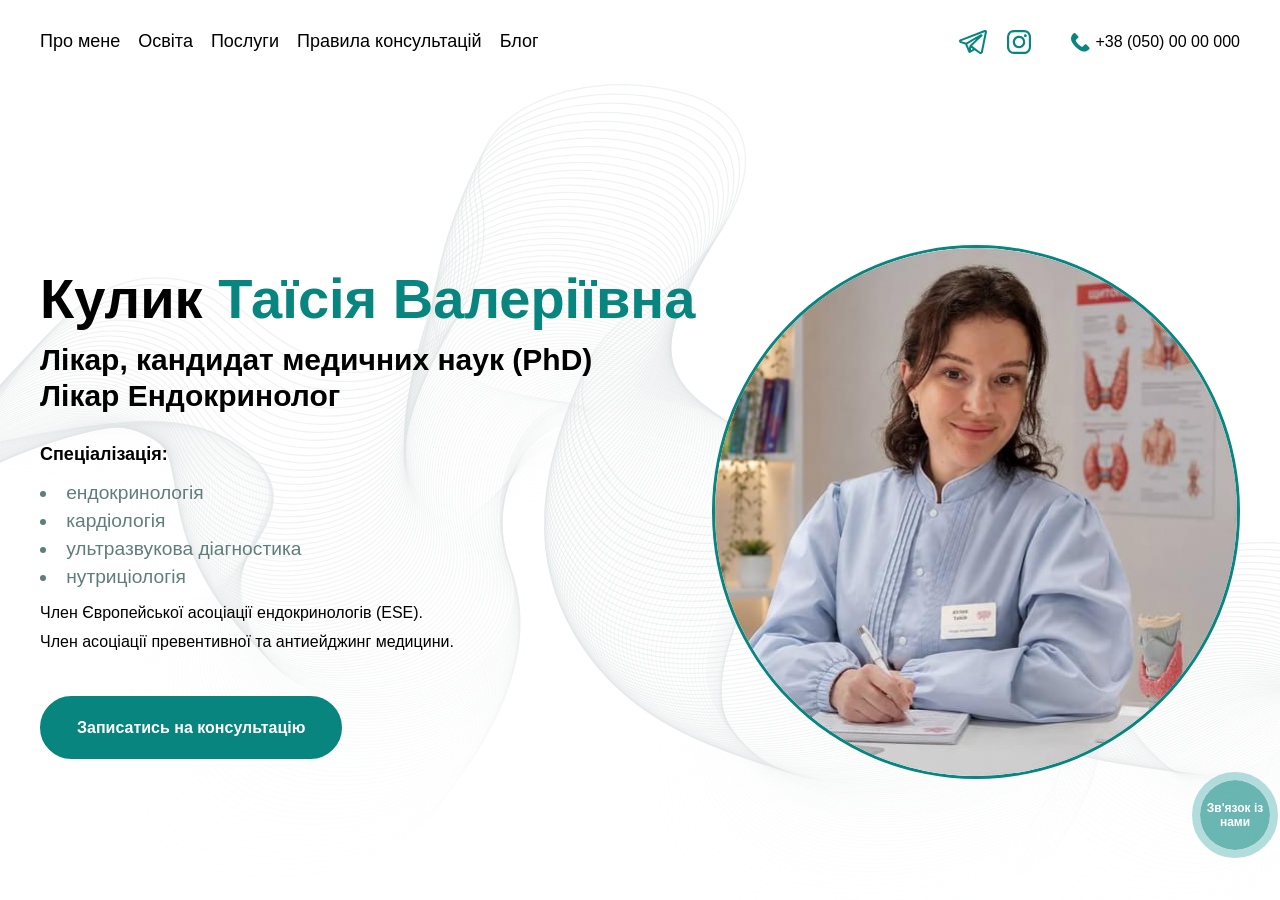
<file: index.html>
<!DOCTYPE html>
<html lang="en" class="">

<head>
	<title>Home</title>
	<meta charset="UTF-8">
	<meta name="format-detection" content="telephone=no">
	<!-- <style>body{opacity: 0;}</style> -->
	<link rel="stylesheet" href="css/style.min.css?_v=20260815144455">
	<link rel="shortcut icon" href="favicon.ico">
	<!-- <meta name="robots" content="noindex, nofollow"> -->
	<meta name="viewport" content="width=device-width, initial-scale=1.0">
</head>

<body class="main">
	<div class="wrapper">
		<header class="header">
			<div class="_container">
				<div class="header__right">
					<div class="header__burger">
						<span></span>
						<span></span>
						<span></span>
					</div>

					<nav class="header__navigation">
						<a href="#main" class="header__link">Про мене</a>
						<a href="#education" class="header__link">Освіта</a>
						<a href="#services" class="header__link">Послуги</a>
						<a href="#roles" class="header__link">Правила консультацій</a>
						<a href="blog.html" class="header__link">Блог</a>
					</nav>
				</div>

				<div class="header__left">
					<div class="header__socials">
						<a href="#" class="header__social">
							<svg width="28" height="24" viewBox="0 0 28 24" fill="none" xmlns="http://www.w3.org/2000/svg">
								<path fill-rule="evenodd" clip-rule="evenodd" d="M6.02925 14.5386C6.08953 14.5521 6.15037 14.5656 6.21107 14.5791C6.27741 14.7276 6.36302 14.9301 6.46281 15.1596C6.70657 15.7267 7.03498 16.483 7.37398 17.2797C8.0652 18.9135 8.76248 20.5742 8.9165 21.0603C9.10713 21.6545 9.30864 22.0461 9.52872 22.3297C9.64241 22.4647 9.77399 22.5998 9.92787 22.6808C10.0054 22.7348 10.0873 22.7753 10.1727 22.8023C10.1764 22.8023 10.1802 22.8023 10.184 22.8023C10.6245 22.9643 11.0261 22.8968 11.2774 22.8158C11.412 22.7753 11.5209 22.7213 11.598 22.6808C11.6373 22.6538 11.6705 22.6402 11.6971 22.6132H11.7033L15.5932 20.2367L20.0866 23.6124C20.1528 23.6664 20.2252 23.7069 20.3017 23.7339C20.8415 23.9634 21.3643 24.0445 21.8559 23.977C22.3469 23.9095 22.7366 23.7205 23.0267 23.4909C23.3108 23.2614 23.5035 23.0183 23.6234 22.8293C23.6846 22.7348 23.7306 22.6537 23.7631 22.5862C23.7793 22.5592 23.7924 22.5187 23.8026 22.5052L23.8155 22.4782L23.8205 22.4647L23.8225 22.4512H23.8243C23.8478 22.3972 23.866 22.3296 23.8784 22.2756L27.9803 1.98089C27.9934 1.91338 28 1.85935 28 1.79183C28 1.19771 27.7718 0.630599 27.2353 0.279526C26.7767 -0.00403267 26.2658 -0.0174696 25.943 0.00953604C25.5946 0.0365416 25.273 0.117565 25.0571 0.185079C24.9448 0.212084 24.8505 0.25252 24.7827 0.279526C24.7486 0.293029 24.7206 0.306558 24.6997 0.306558L24.6841 0.320074L1.67958 9.16447H1.67655C1.66183 9.17797 1.64311 9.178 1.62067 9.1915C1.57608 9.205 1.51648 9.23191 1.4467 9.25892C1.31071 9.32643 1.12008 9.4209 0.924361 9.54242C0.611646 9.75847 -0.107519 10.3391 0.013603 11.2843C0.110226 12.0405 0.639169 12.5132 0.961519 12.7292C1.13852 12.8508 1.30672 12.9452 1.42908 12.9992C1.48593 13.0262 1.60388 13.0667 1.65509 13.0937H1.66802L6.02925 14.5386ZM25.4892 2.18347H25.486C25.4745 2.18347 25.463 2.19698 25.4513 2.19698L2.41884 11.0547C2.40687 11.0682 2.39476 11.0682 2.38251 11.0682L2.36971 11.0818C2.35498 11.0818 2.3302 11.0953 2.29896 11.1088C2.28134 11.1088 2.2629 11.1223 2.24418 11.1358C2.26992 11.1493 2.29469 11.1629 2.31658 11.1764C2.33763 11.1764 2.35374 11.1899 2.36255 11.1899L6.68799 12.6211C6.76713 12.6481 6.84104 12.6752 6.90876 12.7157L21.1913 4.51942L21.2046 4.50591C21.215 4.50591 21.2287 4.49239 21.2451 4.49239C21.2776 4.46538 21.3222 4.45198 21.3753 4.42498C21.4744 4.37096 21.6331 4.28993 21.8117 4.23592C21.936 4.20891 22.3029 4.10088 22.6994 4.2224C22.9441 4.30342 23.1975 4.46547 23.3624 4.74903C23.4442 4.88406 23.4878 5.01899 23.509 5.15401C23.5651 5.35656 23.5562 5.55916 23.5123 5.72119C23.4176 6.09927 23.1522 6.38287 22.9107 6.61242C22.7037 6.80146 20.026 9.32646 17.3846 11.8245C16.0673 13.0802 14.7635 14.309 13.7889 15.2407L13.1489 15.8348L21.2309 21.9245C21.4163 21.9786 21.5259 21.9786 21.5765 21.9786C21.637 21.9651 21.6864 21.938 21.7369 21.911C21.7933 21.857 21.8427 21.803 21.8796 21.749L21.8811 21.7355L25.8596 2.06199C25.8005 2.07549 25.7408 2.08888 25.6833 2.11589C25.6182 2.12939 25.5643 2.15645 25.5288 2.16995C25.5111 2.16995 25.4984 2.18347 25.4915 2.18347H25.4892ZM13.8431 18.9134L12.2307 17.6982L11.8401 20.1422L13.8431 18.9134ZM10.7516 15.2946L12.355 13.7823C13.3296 12.8506 14.6336 11.6218 15.9511 10.3796L17.2896 9.1104L8.31543 14.255L8.36361 14.3765C8.60819 14.9436 8.93811 15.6997 9.27877 16.5099C9.53367 17.104 9.80014 17.7251 10.0428 18.3192L10.4323 15.8888C10.4699 15.6458 10.5866 15.4432 10.7516 15.2946Z" />
							</svg>
						</a>

						<a href="#" class="header__social">
							<svg width="24" height="24" viewBox="0 0 24 24" fill="none" xmlns="http://www.w3.org/2000/svg">
								<path d="M12 2.16867C15.1807 2.16867 15.6145 2.16867 16.9157 2.16867C18.0723 2.16867 18.6506 2.45783 19.0843 2.60241C19.6627 2.89157 20.0964 3.03615 20.5301 3.46988C20.9639 3.90362 21.253 4.33735 21.3976 4.91566C21.5422 5.3494 21.6867 5.92771 21.8313 7.08434C21.8313 8.38554 21.8313 8.6747 21.8313 12C21.8313 15.3253 21.8313 15.6145 21.8313 16.9157C21.8313 18.0723 21.5422 18.6506 21.3976 19.0843C21.1084 19.6627 20.9639 20.0964 20.5301 20.5301C20.0964 20.9639 19.6627 21.253 19.0843 21.3976C18.6506 21.5422 18.0723 21.6867 16.9157 21.8313C15.6145 21.8313 15.3253 21.8313 12 21.8313C8.6747 21.8313 8.38554 21.8313 7.08434 21.8313C5.92771 21.8313 5.3494 21.5422 4.91566 21.3976C4.33735 21.1084 3.90362 20.9639 3.46988 20.5301C3.03615 20.0964 2.74699 19.6627 2.60241 19.0843C2.45783 18.6506 2.31325 18.0723 2.16867 16.9157C2.16867 15.6145 2.16867 15.3253 2.16867 12C2.16867 8.6747 2.16867 8.38554 2.16867 7.08434C2.16867 5.92771 2.45783 5.3494 2.60241 4.91566C2.89157 4.33735 3.03615 3.90362 3.46988 3.46988C3.90362 3.03615 4.33735 2.74699 4.91566 2.60241C5.3494 2.45783 5.92771 2.31325 7.08434 2.16867C8.38554 2.16867 8.81928 2.16867 12 2.16867ZM12 0C8.6747 0 8.38554 0 7.08434 0C5.78313 0 4.91566 0.289157 4.19277 0.578314C3.46988 0.867471 2.74699 1.30121 2.0241 2.0241C1.30121 2.74699 1.01205 3.3253 0.578314 4.19277C0.289157 4.91566 0.144578 5.78313 0 7.08434C0 8.38554 0 8.81928 0 12C0 15.3253 0 15.6145 0 16.9157C0 18.2169 0.289157 19.0843 0.578314 19.8072C0.867471 20.5301 1.30121 21.253 2.0241 21.9759C2.74699 22.6988 3.3253 22.988 4.19277 23.4217C4.91566 23.7108 5.78313 23.8554 7.08434 24C8.38554 24 8.81928 24 12 24C15.1807 24 15.6145 24 16.9157 24C18.2169 24 19.0843 23.7108 19.8072 23.4217C20.5301 23.1325 21.253 22.6988 21.9759 21.9759C22.6988 21.253 22.988 20.6747 23.4217 19.8072C23.7108 19.0843 23.8554 18.2169 24 16.9157C24 15.6145 24 15.1807 24 12C24 8.81928 24 8.38554 24 7.08434C24 5.78313 23.7108 4.91566 23.4217 4.19277C23.1325 3.46988 22.6988 2.74699 21.9759 2.0241C21.253 1.30121 20.6747 1.01205 19.8072 0.578314C19.0843 0.289157 18.2169 0.144578 16.9157 0C15.6145 0 15.3253 0 12 0Z" />
								<path d="M12 5.78313C8.53012 5.78313 5.78313 8.53012 5.78313 12C5.78313 15.4699 8.53012 18.2169 12 18.2169C15.4699 18.2169 18.2169 15.4699 18.2169 12C18.2169 8.53012 15.4699 5.78313 12 5.78313ZM12 16.0482C9.83133 16.0482 7.95181 14.3133 7.95181 12C7.95181 9.83133 9.68675 7.95181 12 7.95181C14.1687 7.95181 16.0482 9.68675 16.0482 12C16.0482 14.1687 14.1687 16.0482 12 16.0482Z" />
								<path d="M18.3614 7.08434C19.1599 7.08434 19.8072 6.43704 19.8072 5.63856C19.8072 4.84007 19.1599 4.19277 18.3614 4.19277C17.563 4.19277 16.9157 4.84007 16.9157 5.63856C16.9157 6.43704 17.563 7.08434 18.3614 7.08434Z" />
							</svg>
						</a>
					</div>

					<a href="tel:380500000000" class="header__phone">
						<svg width="17" height="17" viewBox="0 0 17 17" fill="none" xmlns="http://www.w3.org/2000/svg">
							<path d="M1.75726 0.906195L2.37053 0.292922C2.76105 -0.097602 3.39422 -0.0976027 3.78474 0.292922L6.37053 2.87871C6.76105 3.26923 6.76105 3.9024 6.37053 4.29292L4.57812 6.08533C4.27924 6.38422 4.20514 6.84082 4.39417 7.21888C5.48693 9.40439 7.25906 11.1765 9.44457 12.2693C9.82263 12.4583 10.2792 12.3842 10.5781 12.0853L12.3705 10.2929C12.7611 9.9024 13.3942 9.9024 13.7847 10.2929L16.3705 12.8787C16.7611 13.2692 16.7611 13.9024 16.3705 14.2929L15.7573 14.9062C13.6459 17.0175 10.3033 17.2551 7.91462 15.4636L6.70621 14.5572C4.96268 13.2496 3.41386 11.7008 2.10621 9.95724L1.1999 8.74883C-0.591641 6.36011 -0.354095 3.01755 1.75726 0.906195Z" />
						</svg>
						<span>+38 (050) 00 00 000</span>
					</a>
				</div>
			</div>
		</header>

		<div class="menu">
			<div class="menu__close">
				<span></span>
				<span></span>
			</div>

			<div class="menu__content">
				<div class="menu__title">Навігація</div>

				<nav class="menu__navigation">
					<a href="#main" class="menu__link">Про мене</a>
					<a href="#education" class="menu__link">Освіта</a>
					<a href="#services" class="menu__link">Послуги</a>
					<a href="#roles" class="menu__link">Правила консультацій</a>
					<a href="blog.html" class="menu__link">Блог</a>
				</nav>

				<div class="menu__socails">
					<a href="#" class="menu__social">
						<img src="img/icon/telegram.svg" alt="Image">
					</a>
					<a href="#" class="menu__social">
						<img src="img/icon/instagram.svg" alt="Image">
					</a>
				</div>
			</div>
		</div>


		<main class="page">
			<section id="main" class="about">
				<div class="_container">
					<div class="about__container" data-watch data-watch-once>
						<div class="about__content">
							<h1 class="about__name">Кулик <span>Таїсія Валеріївна</span></h1>
							<div class="about__prof">Лікар, кандидат медичних наук (PhD)<br>Лікар Ендокринолог</div>
							<div class="about__image" data-da=".about__image-main,992,0">
								<img src="img/likar-kulik.jpg" alt="Image">
							</div>
							<div class="about__spec">
								<div class="about__spec-title">Спеціалізація:</div>
								<ul class="about__spec-list">
									<li class="about__spec-elem">ендокринологія</li>
									<li class="about__spec-elem">кардіологія</li>
									<li class="about__spec-elem">ультразвукова діагностика</li>
									<li class="about__spec-elem">нутриціологія</li>
								</ul>
							</div>
							<div class="about__member">
								<p>Член Європейської асоціації ендокринологів (ESE).</p>
								<p>Член асоціації превентивної та антиейджинг медицини.</p>
							</div>
							<button class="about__button button modal-cart-open">Записатись на консультацію</button>
						</div>

						<div class="about__image-main"></div>
					</div>

					<div class="about__quantity">
						<div class="about__quantity-item" data-watch data-watch-once data-watch-threshold="0.1">
							<div class="about__quantity-item-wrap">
								<div class="about__quantity-number">10+</div>
								<div class="about__quantity-name">Років досвіду</div>
							</div>
						</div>
						<div class="about__quantity-item" data-watch data-watch-once data-watch-threshold="0.1">
							<div class="about__quantity-item-wrap">
								<div class="about__quantity-number">20+</div>
								<div class="about__quantity-name">Наукових праць</div>
							</div>
						</div>
						<div class="about__quantity-item" data-watch data-watch-once data-watch-threshold="0.1">
							<div class="about__quantity-item-wrap">
								<div class="about__quantity-number">4000+</div>
								<div class="about__quantity-name">Задоволених пацієнтів</div>
							</div>
						</div>
					</div>
				</div>
			</section>

			<section id="education" class="education section" data-watch data-watch-once data-watch-threshold="0.1">
				<div class="_container">
					<h2 class="education__title section__title">Оcвіта</h2>

					<div class="education__body">
						<div class="education__info" data-watch data-watch-once data-watch-threshold="0.1">
							<ul class="education__list">
								<li class="education__item">Запорізький державний медичний університет, інтернатура та магістратура «Внутрішні хвороби», 2014- 2016р.</li>
								<li class="education__item">Запорізька медична академія післядипломної освіти, спеціалізація «Ультразвукова діагностика», 2017р.</li>
								<li class="education__item">Запорізька медична академія післядипломної освіти, спеціалізація «Кардіологія», 2018р.</li>
								<li class="education__item">Запорізька медична академія післядипломної освіти, спеціалізація «Ендокринологія», 2020р.</li>
								<li class="education__item">Запорізький державний медичний університет, аспірантура, 2020р. Доктор філософії в галузі медицини, зі спеціальності кардіологія. Дисертація на здобуття наукового ступеня доктора філософії зі спеціальності 222 «Медицина» (22 Охорона здоров’я) «Удосконалення діагностики, прогнозування та лікування Q-інфаркту міокарда, ускладненого гострою серцевою недостатністю з гіперглікемією»</li>
							</ul>
							<div class="education__author">Автор більше 20 наукових праць</div>
							<a href="#" class="education__link">Посилання на публікації</a>
						</div>

						<div class="education__slider swiper" data-watch data-watch-once data-watch-threshold="0.1">
							<div class="swiper-wrapper">
								<div class="education__slide swiper-slide">
									<img src="img/sertificat.jpg" alt="Image">
								</div>
								<div class="education__slide swiper-slide">
									<img src="img/blog/image01.jpg" alt="Image">
								</div>
								<div class="education__slide swiper-slide">
									<img src="img/blog/image02.jpg" alt="Image">
								</div>
								<div class="education__slide swiper-slide">
									<img src="img/blog/image03.jpg" alt="Image">
								</div>
								<div class="education__slide swiper-slide">
									<img src="img/blog/image04.jpg" alt="Image">
								</div>
								<div class="education__slide swiper-slide">
									<img src="img/blog/image05.jpg" alt="Image">
								</div>
								<div class="education__slide swiper-slide">
									<img src="img/blog/image06.jpg" alt="Image">
								</div>
								<div class="education__slide swiper-slide">
									<img src="img/blog/image07.jpg" alt="Image">
								</div>
							</div>

							<div class="slider__actions">
								<div class="slider__pagination"></div>
								<div class="slider__navigation">
									<div class="slider__arrow slider__arrow-prev">
										<svg width="54" height="32" viewBox="0 0 54 32" fill="none" xmlns="http://www.w3.org/2000/svg">
											<path d="M16.8286 30L2.82861 16L16.8286 2M2.82861 16H51.8286" stroke-width="4" stroke-linecap="round" />
										</svg>
									</div>
									<div class="slider__arrow slider__arrow-next">
										<svg width="54" height="32" viewBox="0 0 54 32" fill="none" xmlns="http://www.w3.org/2000/svg">
											<path d="M16.8286 30L2.82861 16L16.8286 2M2.82861 16H51.8286" stroke-width="4" stroke-linecap="round" />
										</svg>
									</div>
								</div>
							</div>
						</div>
					</div>
				</div>
			</section>

			<section id="services" class="services section" data-watch data-watch-once data-watch-threshold="0.1">
				<div class="_container">
					<h2 class="services__title section__title center">Послуги</h2>

					<div class="services__body">
						<div class="services__item" data-watch data-watch-once data-watch-threshold="0.1">
							<div class="services__item-wrap">
								<div class="services__item-image">
									<img src="img/services/image01.jpg" alt="Image">
								</div>
								<h3 class="services__item-title">Консультація стандартна - 30 хв</h3>
								<div class="services__item-text">Час залежить від кількості питань і діагнозів. Після консультації протягом тижня можна поставити 1-2 уточнюючі питання, якщо щось незрозуміло, або я попросила надіслати додаткові показники.</div>
								<div class="services__item-cost">1500<span>грн</span></div>
								<div class="services__item-button">
									<button class="button modal-cart-open">Замовити</button>
								</div>
							</div>
						</div>

						<div class="services__item" data-watch data-watch-once data-watch-threshold="0.1">
							<div class="services__item-wrap">
								<div class="services__item-image">
									<img src="img/services/image02.jpg" alt="Image">
								</div>
								<h3 class="services__item-title">Консультація стандартна - 30 хв</h3>
								<div class="services__item-text">Час залежить від кількості питань і діагнозів. Після консультації протягом тижня можна поставити 1-2 уточнюючі питання, якщо щось незрозуміло, або я попросила надіслати додаткові показники. </div>
								<div class="services__item-cost">2000<span>грн</span></div>
								<div class="services__item-button">
									<button class="button modal-cart-open">Замовити</button>
								</div>
							</div>
						</div>

						<div class="services__item" data-watch data-watch-once data-watch-threshold="0.1">
							<div class="services__item-wrap">
								<div class="services__item-image">
									<img src="img/services/image03.jpg" alt="Image">
								</div>
								<h3 class="services__item-title">Консультація стандартна - 30 хв</h3>
								<div class="services__item-text">Час залежить від кількості питань і діагнозів. Після консультації протягом тижня можна поставити 1-2 уточнюючі питання, якщо щось незрозуміло, або я попросила надіслати додаткові показники.</div>
								<div class="services__item-cost">1800<span>грн</span></div>
								<div class="services__item-button">
									<button class="button modal-cart-open">Замовити</button>
								</div>
							</div>
						</div>

						<div class="services__item" data-watch data-watch-once data-watch-threshold="0.1">
							<div class="services__item-wrap">
								<div class="services__item-image">
									<img src="img/services/image04.jpg" alt="Image">
								</div>
								<h3 class="services__item-title">Консультація стандартна - 30 хв</h3>
								<div class="services__item-text">Час залежить від кількості питань і діагнозів. Після консультації протягом тижня можна поставити 1-2 уточнюючі питання, якщо щось незрозуміло, або я попросила надіслати додаткові показники.</div>
								<div class="services__item-cost">1500<span>грн</span></div>
								<div class="services__item-button">
									<button class="button modal-cart-open">Замовити</button>
								</div>
							</div>
						</div>
					</div>
				</div>
			</section>

			<section id="roles" class="roles section" data-watch data-watch-once data-watch-threshold="0.1">
				<div class="_container">
					<h2 class="roles__title section__title center">Правила</h2>

					<div class="roles__body">
						<div class="roles__item" data-watch data-watch-once data-watch-threshold="0.1">
							<div class="roles__item-wrap">
								<h3 class="roles__item-title">Консультація та аналізи</h3>
								<p class="roles__item-text">Не призначаю аналізи до консультації, адже без огляду складно визначити потрібний перелік. Це зберігає ваш час і гроші. Тож, будь ласка, не звертайтесь з таким запитом.</p>
							</div>
						</div>

						<div class="roles__item" data-watch data-watch-once data-watch-threshold="0.1">
							<div class="roles__item-wrap">
								<h3 class="roles__item-title">Перед консультацією</h3>
								<p class="roles__item-text">Якщо ви бажаєте записатись – не зволікайте, напишіть у дірект або в телеграм за допомогою кнопки для запису.</p>
							</div>
						</div>

						<div class="roles__item" data-watch data-watch-once data-watch-threshold="0.1">
							<div class="roles__item-wrap">
								<h3 class="roles__item-title">Перед консультацією</h3>
								<p class="roles__item-text">Якщо ви бажаєте записатись – не зволікайте, напишіть у дірект або в телеграм за допомогою кнопки для запису.</p>
							</div>
						</div>

						<div class="roles__item" data-watch data-watch-once data-watch-threshold="0.1">
							<div class="roles__item-wrap">
								<h3 class="roles__item-title">Консультація та аналізи</h3>
								<p class="roles__item-text">Не призначаю аналізи до консультації, адже без огляду складно визначити потрібний перелік. Це зберігає ваш час і гроші. Тож, будь ласка, не звертайтесь з таким запитом.</p>
							</div>
						</div>

						<div class="roles__item" data-watch data-watch-once data-watch-threshold="0.1">
							<div class="roles__item-wrap">
								<h3 class="roles__item-title">Консультація та аналізи</h3>
								<p class="roles__item-text">Не призначаю аналізи до консультації, адже без огляду складно визначити потрібний перелік. Це зберігає ваш час і гроші. Тож, будь ласка, не звертайтесь з таким запитом.</p>
							</div>
						</div>

						<div class="roles__item" data-watch data-watch-once data-watch-threshold="0.1">
							<div class="roles__item-wrap">
								<h3 class="roles__item-title">Перед консультацією</h3>
								<p class="roles__item-text">Якщо ви бажаєте записатись – не зволікайте, напишіть у дірект або в телеграм за допомогою кнопки для запису.</p>
							</div>
						</div>
					</div>
				</div>
			</section>

			<section class="feedbacks section" data-watch data-watch-once data-watch-threshold="0.1">
				<div class="_container">
					<h2 class="feedbacks__title section__title">Відгуки пацієнтів</h2>

					<div class="feedbacks__slider swiper" data-watch data-watch-once data-watch-threshold="0.1">
						<div class="swiper-wrapper">
							<div class="feedbacks__slide swiper-slide">
								<div class="feedbacks__slide-name">Ivan Neo</div>
								<p class="feedbacks__slide-text">Звертався з приводу цукрового діабету 2 типу вже понад рік. Лікар підібрав ефективну схему лікування, детально пояснив, як контролювати рівень глюкози, порекомендував зміни в харчуванні. Дуже уважне ставлення, завжди відповідає на запитання, не поспішає під час прийому. Результати аналізів покращились значно швидше, ніж я очікував. Рекомендую всім, хто шукає компетентного ендокринолога.</p>
							</div>
							<div class="feedbacks__slide swiper-slide">
								<div class="feedbacks__slide-name">Ivan Neo</div>
								<p class="feedbacks__slide-text">Проходила обстеження щитоподібної залози після того, як помітила постійну втому та випадання волосся. Лікар призначив повний спектр аналізів, а не обмежився стандартним ТТГ, як робили попередні спеціалісти. Виявили гіпотиреоз на ранній стадії. Вдячна за уважність і професіоналізм — вчасно поставлений діагноз заощадив мені багато часу та здоров'я.</p>
							</div>
							<div class="feedbacks__slide swiper-slide">
								<div class="feedbacks__slide-name">Ivan Neo</div>
								<p class="feedbacks__slide-text">Довго соромилася звертатися через проблеми з вагою, думала, що почую звичні поради «менше їсти, більше рухатися». Натомість лікар провів повне гормональне обстеження, знайшов реальну причину і склав індивідуальний план харчування та лікування. Жодного осуду, тільки підтримка і фахові рекомендації. Дуже дякую за людяність і професіоналізм.</p>
							</div>
							<div class="feedbacks__slide swiper-slide">
								<div class="feedbacks__slide-name">Ivan Neo</div>
								<p class="feedbacks__slide-text">Приводив маму на консультацію з приводу проблем зі щитоподібною залозою. Лікар дуже терпляче і зрозуміло пояснював кожен крок лікування, враховуючи її вік та супутні захворювання. Мама залишилась дуже задоволена, каже, що вперше за довгий час відчула, що її дійсно слухають. Дякуємо за турботу й уважність!</p>
							</div>
							<div class="feedbacks__slide swiper-slide">
								<div class="feedbacks__slide-name">Ivan Neo</div>
								<p class="feedbacks__slide-text">Дуже задоволена якістю консультації. Лікар уважно вивчив мої попередні аналізи, поставив уточнюючі запитання і швидко зорієнтувався в ситуації. Приймає додаткові питання після прийому, що дуже зручно. Кабінет чистий, персонал приємний, атмосфера доброзичлива. Обов'язково звернусь ще раз при потребі.</p>
							</div>
						</div>

						<div class="slider__actions">
							<div class="slider__pagination"></div>
							<div class="slider__navigation">
								<div class="slider__arrow slider__arrow-prev">
									<svg width="54" height="32" viewBox="0 0 54 32" fill="none" xmlns="http://www.w3.org/2000/svg">
										<path d="M16.8286 30L2.82861 16L16.8286 2M2.82861 16H51.8286" stroke-width="4" stroke-linecap="round" />
									</svg>
								</div>
								<div class="slider__arrow slider__arrow-next">
									<svg width="54" height="32" viewBox="0 0 54 32" fill="none" xmlns="http://www.w3.org/2000/svg">
										<path d="M16.8286 30L2.82861 16L16.8286 2M2.82861 16H51.8286" stroke-width="4" stroke-linecap="round" />
									</svg>
								</div>
							</div>
						</div>
					</div>
				</div>
			</section>

			<section class="questions section" data-watch data-watch-once data-watch-threshold="0.1">
				<div class="_container">
					<h2 class="questions__title section__title">Питання-відповідь</h2>

					<div data-spollers data-one-spoller class="questions__body">
						<details class="questions__item" data-watch data-watch-once data-watch-threshold="0.1">
							<summary class="questions__item-title">Як і де відбувається консультація?</summary>
							<div class="questions__item-body">Стандартна та розширена консультації у месенжері телегам, інстаграм або Google meet (на Ваш вибір) по відеозв'язку. Уточнююча та інтерпретація методів дослідження - у форматі переписки в інстагарм.</div>
						</details>
						<details class="questions__item" data-watch data-watch-once data-watch-threshold="0.1">
							<summary class="questions__item-title">Як і де відбувається консультація?</summary>
							<div class="questions__item-body">Стандартна та розширена консультації у месенжері телегам, інстаграм або Google meet (на Ваш вибір) по відеозв'язку. Уточнююча та інтерпретація методів дослідження - у форматі переписки в інстагарм.</div>
						</details>
						<details class="questions__item" data-watch data-watch-once data-watch-threshold="0.1">
							<summary class="questions__item-title">Як і де відбувається консультація?</summary>
							<div class="questions__item-body">Стандартна та розширена консультації у месенжері телегам, інстаграм або Google meet (на Ваш вибір) по відеозв'язку. Уточнююча та інтерпретація методів дослідження - у форматі переписки в інстагарм.</div>
						</details>
						<details class="questions__item" data-watch data-watch-once data-watch-threshold="0.1">
							<summary class="questions__item-title">Як і де відбувається консультація?</summary>
							<div class="questions__item-body">Стандартна та розширена консультації у месенжері телегам, інстаграм або Google meet (на Ваш вибір) по відеозв'язку. Уточнююча та інтерпретація методів дослідження - у форматі переписки в інстагарм.</div>
						</details>
						<details class="questions__item" data-watch data-watch-once data-watch-threshold="0.1">
							<summary class="questions__item-title">Як і де відбувається консультація?</summary>
							<div class="questions__item-body">Стандартна та розширена консультації у месенжері телегам, інстаграм або Google meet (на Ваш вибір) по відеозв'язку. Уточнююча та інтерпретація методів дослідження - у форматі переписки в інстагарм.</div>
						</details>
					</div>
				</div>
			</section>

			<div class="info">
				<div class="_container">
					<div class="info__body">
						<h2>Текст для SEO</h2>
						<p><a href="#">Lorem Ipsum</a> - це текст-"риба", що використовується в друкарстві та дизайні. Lorem Ipsum є, фактично, стандартною "рибою" аж з XVI сторіччя, коли невідомий друкар взяв шрифтову гранку та склав на ній підбірку зразків шрифтів. "Риба" не тільки успішно пережила п'ять століть, але й прижилася в електронному верстуванні, залишаючись по суті незмінною. Вона популяризувалась в 60-их роках минулого сторіччя завдяки виданню зразків шрифтів Letraset, які містили уривки з Lorem Ipsum, і вдруге - нещодавно завдяки програмам комп'ютерного верстування на кшталт Aldus Pagemaker, які використовували різні версії Lorem Ipsum.</p>
						<blockquote>Звідки він походить?На відміну від поширеної думки Lorem Ipsum не є випадковим набором літер. Він походить з уривку класичної латинської літератури 45 року до н.е., тобто має більш як 2000-річну історію.</blockquote>
						<p>верстуванні, залишаючись по суті незмінною. Вона популяризувалась в 60-их роках минулого сторіччя завдяки виданню зразків шрифтів Letraset, які містили уривки з Lorem Ipsum, і вдруге - нещодавно завдяки програмам комп'ютерного верстування на кшталт Aldus Pagemaker, які використовували різні версії Lorem Ipsum.</p>
						<ul>
							<li>Позиція у списку Letraset</li>
							<li>Позиція у списку Letraset</li>
						</ul>
						<p>Lorem Ipsum, і в 60-их роках минулого сторіччя завдяки виданню зразків шрифтів Letraset, які містили уривки з Lorem Ipsum, і вдруге - нещодавно завдяки програмам комп'ютерного вдруге - нещодавно завдяки програмам комп'ютерного верстування на кшталт Aldus Pagemaker, які використовували різні версії Lorem Ipsum.</p>
						<ol>
							<li>Позиція у списку Letraset</li>
							<li>Позиція у списку Letraset</li>
						</ol>
						<table>
							<tr>
								<th>Table column name</th>
								<th>Table column name</th>
								<th>Table column name</th>
								<th>Table column name</th>
							</tr>
							<tr>
								<td>Table Content</td>
								<td>Here is also the content of the table</td>
								<td>Here is also the content of the table</td>
								<td>Table Content</td>
							</tr>
							<tr>
								<td>Table Content</td>
								<td>Here is also the content of the table</td>
								<td>Here is also the content of the table</td>
								<td>Table Content</td>
							</tr>
							<tr>
								<td>Table Content</td>
								<td>Here is also the content of the table</td>
								<td>Here is also the content of the table</td>
								<td>Table Content</td>
							</tr>
							<tr>
								<td>Table Content</td>
								<td>Here is also the content of the table</td>
								<td>Here is also the content of the table</td>
								<td>Table Content</td>
							</tr>
						</table>
						<h1>H1 Heading — 40 px</h1>
						<h2>H2 Heading — 28 px</h2>
						<h3>H3 Heading — 24 px</h3>
						<h4>H4 Heading — 22 px</h4>
						<h5>H5 Heading — 20 px</h5>
						<h6>H6 Heading — 18 px</h6>
					</div>
				</div>
			</div>
		</main>

		<div class="callback">
			<div class="callback__button">Зв'язок із нами</div>

			<div class="callback__body">
				<div class="callback__close">
					<span></span>
					<span></span>
				</div>

				<a href="#" class="callback__social">
					<svg width="28" height="24" viewBox="0 0 28 24" fill="none" xmlns="http://www.w3.org/2000/svg">
						<path fill-rule="evenodd" clip-rule="evenodd" d="M6.02925 14.5386C6.08953 14.5521 6.15037 14.5656 6.21107 14.5791C6.27741 14.7276 6.36302 14.9301 6.46281 15.1596C6.70657 15.7267 7.03498 16.483 7.37398 17.2797C8.0652 18.9135 8.76248 20.5742 8.9165 21.0603C9.10713 21.6545 9.30864 22.0461 9.52872 22.3297C9.64241 22.4647 9.77399 22.5998 9.92787 22.6808C10.0054 22.7348 10.0873 22.7753 10.1727 22.8023C10.1764 22.8023 10.1802 22.8023 10.184 22.8023C10.6245 22.9643 11.0261 22.8968 11.2774 22.8158C11.412 22.7753 11.5209 22.7213 11.598 22.6808C11.6373 22.6538 11.6705 22.6402 11.6971 22.6132H11.7033L15.5932 20.2367L20.0866 23.6124C20.1528 23.6664 20.2252 23.7069 20.3017 23.7339C20.8415 23.9634 21.3643 24.0445 21.8559 23.977C22.3469 23.9095 22.7366 23.7205 23.0267 23.4909C23.3108 23.2614 23.5035 23.0183 23.6234 22.8293C23.6846 22.7348 23.7306 22.6537 23.7631 22.5862C23.7793 22.5592 23.7924 22.5187 23.8026 22.5052L23.8155 22.4782L23.8205 22.4647L23.8225 22.4512H23.8243C23.8478 22.3972 23.866 22.3296 23.8784 22.2756L27.9803 1.98089C27.9934 1.91338 28 1.85935 28 1.79183C28 1.19771 27.7718 0.630599 27.2353 0.279526C26.7767 -0.00403267 26.2658 -0.0174696 25.943 0.00953604C25.5946 0.0365416 25.273 0.117565 25.0571 0.185079C24.9448 0.212084 24.8505 0.25252 24.7827 0.279526C24.7486 0.293029 24.7206 0.306558 24.6997 0.306558L24.6841 0.320074L1.67958 9.16447H1.67655C1.66183 9.17797 1.64311 9.178 1.62067 9.1915C1.57608 9.205 1.51648 9.23191 1.4467 9.25892C1.31071 9.32643 1.12008 9.4209 0.924361 9.54242C0.611646 9.75847 -0.107519 10.3391 0.013603 11.2843C0.110226 12.0405 0.639169 12.5132 0.961519 12.7292C1.13852 12.8508 1.30672 12.9452 1.42908 12.9992C1.48593 13.0262 1.60388 13.0667 1.65509 13.0937H1.66802L6.02925 14.5386ZM25.4892 2.18347H25.486C25.4745 2.18347 25.463 2.19698 25.4513 2.19698L2.41884 11.0547C2.40687 11.0682 2.39476 11.0682 2.38251 11.0682L2.36971 11.0818C2.35498 11.0818 2.3302 11.0953 2.29896 11.1088C2.28134 11.1088 2.2629 11.1223 2.24418 11.1358C2.26992 11.1493 2.29469 11.1629 2.31658 11.1764C2.33763 11.1764 2.35374 11.1899 2.36255 11.1899L6.68799 12.6211C6.76713 12.6481 6.84104 12.6752 6.90876 12.7157L21.1913 4.51942L21.2046 4.50591C21.215 4.50591 21.2287 4.49239 21.2451 4.49239C21.2776 4.46538 21.3222 4.45198 21.3753 4.42498C21.4744 4.37096 21.6331 4.28993 21.8117 4.23592C21.936 4.20891 22.3029 4.10088 22.6994 4.2224C22.9441 4.30342 23.1975 4.46547 23.3624 4.74903C23.4442 4.88406 23.4878 5.01899 23.509 5.15401C23.5651 5.35656 23.5562 5.55916 23.5123 5.72119C23.4176 6.09927 23.1522 6.38287 22.9107 6.61242C22.7037 6.80146 20.026 9.32646 17.3846 11.8245C16.0673 13.0802 14.7635 14.309 13.7889 15.2407L13.1489 15.8348L21.2309 21.9245C21.4163 21.9786 21.5259 21.9786 21.5765 21.9786C21.637 21.9651 21.6864 21.938 21.7369 21.911C21.7933 21.857 21.8427 21.803 21.8796 21.749L21.8811 21.7355L25.8596 2.06199C25.8005 2.07549 25.7408 2.08888 25.6833 2.11589C25.6182 2.12939 25.5643 2.15645 25.5288 2.16995C25.5111 2.16995 25.4984 2.18347 25.4915 2.18347H25.4892ZM13.8431 18.9134L12.2307 17.6982L11.8401 20.1422L13.8431 18.9134ZM10.7516 15.2946L12.355 13.7823C13.3296 12.8506 14.6336 11.6218 15.9511 10.3796L17.2896 9.1104L8.31543 14.255L8.36361 14.3765C8.60819 14.9436 8.93811 15.6997 9.27877 16.5099C9.53367 17.104 9.80014 17.7251 10.0428 18.3192L10.4323 15.8888C10.4699 15.6458 10.5866 15.4432 10.7516 15.2946Z" />
					</svg>
				</a>
				<a href="#" class="callback__social">
					<svg width="24" height="24" viewBox="0 0 24 24" fill="none" xmlns="http://www.w3.org/2000/svg">
						<path d="M12 2.16867C15.1807 2.16867 15.6145 2.16867 16.9157 2.16867C18.0723 2.16867 18.6506 2.45783 19.0843 2.60241C19.6627 2.89157 20.0964 3.03615 20.5301 3.46988C20.9639 3.90362 21.253 4.33735 21.3976 4.91566C21.5422 5.3494 21.6867 5.92771 21.8313 7.08434C21.8313 8.38554 21.8313 8.6747 21.8313 12C21.8313 15.3253 21.8313 15.6145 21.8313 16.9157C21.8313 18.0723 21.5422 18.6506 21.3976 19.0843C21.1084 19.6627 20.9639 20.0964 20.5301 20.5301C20.0964 20.9639 19.6627 21.253 19.0843 21.3976C18.6506 21.5422 18.0723 21.6867 16.9157 21.8313C15.6145 21.8313 15.3253 21.8313 12 21.8313C8.6747 21.8313 8.38554 21.8313 7.08434 21.8313C5.92771 21.8313 5.3494 21.5422 4.91566 21.3976C4.33735 21.1084 3.90362 20.9639 3.46988 20.5301C3.03615 20.0964 2.74699 19.6627 2.60241 19.0843C2.45783 18.6506 2.31325 18.0723 2.16867 16.9157C2.16867 15.6145 2.16867 15.3253 2.16867 12C2.16867 8.6747 2.16867 8.38554 2.16867 7.08434C2.16867 5.92771 2.45783 5.3494 2.60241 4.91566C2.89157 4.33735 3.03615 3.90362 3.46988 3.46988C3.90362 3.03615 4.33735 2.74699 4.91566 2.60241C5.3494 2.45783 5.92771 2.31325 7.08434 2.16867C8.38554 2.16867 8.81928 2.16867 12 2.16867ZM12 0C8.6747 0 8.38554 0 7.08434 0C5.78313 0 4.91566 0.289157 4.19277 0.578314C3.46988 0.867471 2.74699 1.30121 2.0241 2.0241C1.30121 2.74699 1.01205 3.3253 0.578314 4.19277C0.289157 4.91566 0.144578 5.78313 0 7.08434C0 8.38554 0 8.81928 0 12C0 15.3253 0 15.6145 0 16.9157C0 18.2169 0.289157 19.0843 0.578314 19.8072C0.867471 20.5301 1.30121 21.253 2.0241 21.9759C2.74699 22.6988 3.3253 22.988 4.19277 23.4217C4.91566 23.7108 5.78313 23.8554 7.08434 24C8.38554 24 8.81928 24 12 24C15.1807 24 15.6145 24 16.9157 24C18.2169 24 19.0843 23.7108 19.8072 23.4217C20.5301 23.1325 21.253 22.6988 21.9759 21.9759C22.6988 21.253 22.988 20.6747 23.4217 19.8072C23.7108 19.0843 23.8554 18.2169 24 16.9157C24 15.6145 24 15.1807 24 12C24 8.81928 24 8.38554 24 7.08434C24 5.78313 23.7108 4.91566 23.4217 4.19277C23.1325 3.46988 22.6988 2.74699 21.9759 2.0241C21.253 1.30121 20.6747 1.01205 19.8072 0.578314C19.0843 0.289157 18.2169 0.144578 16.9157 0C15.6145 0 15.3253 0 12 0Z" />
						<path d="M12 5.78313C8.53012 5.78313 5.78313 8.53012 5.78313 12C5.78313 15.4699 8.53012 18.2169 12 18.2169C15.4699 18.2169 18.2169 15.4699 18.2169 12C18.2169 8.53012 15.4699 5.78313 12 5.78313ZM12 16.0482C9.83133 16.0482 7.95181 14.3133 7.95181 12C7.95181 9.83133 9.68675 7.95181 12 7.95181C14.1687 7.95181 16.0482 9.68675 16.0482 12C16.0482 14.1687 14.1687 16.0482 12 16.0482Z" />
						<path d="M18.3614 7.08434C19.1599 7.08434 19.8072 6.43704 19.8072 5.63856C19.8072 4.84007 19.1599 4.19277 18.3614 4.19277C17.563 4.19277 16.9157 4.84007 16.9157 5.63856C16.9157 6.43704 17.563 7.08434 18.3614 7.08434Z" />
					</svg>
				</a>
				<a href="tel:380500000000" class="callback__social">
					<svg width="17" height="17" viewBox="0 0 17 17" fill="none" xmlns="http://www.w3.org/2000/svg">
						<path d="M1.75726 0.906195L2.37053 0.292922C2.76105 -0.097602 3.39422 -0.0976027 3.78474 0.292922L6.37053 2.87871C6.76105 3.26923 6.76105 3.9024 6.37053 4.29292L4.57812 6.08533C4.27924 6.38422 4.20514 6.84082 4.39417 7.21888C5.48693 9.40439 7.25906 11.1765 9.44457 12.2693C9.82263 12.4583 10.2792 12.3842 10.5781 12.0853L12.3705 10.2929C12.7611 9.9024 13.3942 9.9024 13.7847 10.2929L16.3705 12.8787C16.7611 13.2692 16.7611 13.9024 16.3705 14.2929L15.7573 14.9062C13.6459 17.0175 10.3033 17.2551 7.91462 15.4636L6.70621 14.5572C4.96268 13.2496 3.41386 11.7008 2.10621 9.95724L1.1999 8.74883C-0.591641 6.36011 -0.354095 3.01755 1.75726 0.906195Z" />
					</svg>
				</a>
			</div>
		</div>
		<div aria-hidden="true" class="popup">
			<div class="popup__wrapper">
				<div class="popup__content" novalidate>
					<div class="popup__close">
						<span></span>
						<span></span>
					</div>

					<h3 class="popup__title">Замовити консультацію</h3>

					<form class="popup__form" novalidate>
						<div class="popup__form-title">Поля форми:</div>

						<input type="text" name="name" placeholder="П.І.Б." class="popup__input input" autocomplete="off" required>
						<input type="tel" name="phone" placeholder="Ваш телефон" class="popup__input input" autocomplete="off" required>
						<select name="time">
							<option value="" disabled selected hidden data-label="зручний час:"></option>
							<option value="7">7:00 - 9:00</option>
							<option value="9">9:00 - 11:00</option>
							<option value="11">11:00 - 13:00</option>
							<option value="13">13:00 - 15:00</option>
							<option value="15">15:00 - 17:00</option>
							<option value="17">17:00 - 19:00</option>
							<option value="19">19:00 - 21:00</option>
							<option value="21">21:00 - 23:00</option>
						</select>
						<textarea name="note" placeholder="Примітки" class="popup__input input"></textarea>

						<div class="popup__button button">
							<input type="submit">
							<span>Відправити</span>
						</div>
					</form>
				</div>
			</div>
		</div>
		<footer class="footer">
			<div class="_container">
				<div class="footer__main">
					<div class="footer__nav">
						<div class="footer__nav-title">Навігація</div>

						<nav class="footer__nav-list">
							<a href="#main" class="footer__nav-link">Про мене</a>
							<a href="#education" class="footer__nav-link">Освіта</a>
							<a href="#services" class="footer__nav-link">Послуги</a>
							<a href="#roles" class="footer__nav-link">Правила консультацій</a>
							<a href="blog.html" class="footer__nav-link">Блог</a>
						</nav>
					</div>

					<div class="footer__socials">
						<a href="#" class="footer__social">
							<svg width="28" height="24" viewBox="0 0 28 24" fill="none" xmlns="http://www.w3.org/2000/svg">
								<path fill-rule="evenodd" clip-rule="evenodd" d="M6.02925 14.5386C6.08953 14.5521 6.15037 14.5656 6.21107 14.5791C6.27741 14.7276 6.36302 14.9301 6.46281 15.1596C6.70657 15.7267 7.03498 16.483 7.37398 17.2797C8.0652 18.9135 8.76248 20.5742 8.9165 21.0603C9.10713 21.6545 9.30864 22.0461 9.52872 22.3297C9.64241 22.4647 9.77399 22.5998 9.92787 22.6808C10.0054 22.7348 10.0873 22.7753 10.1727 22.8023C10.1764 22.8023 10.1802 22.8023 10.184 22.8023C10.6245 22.9643 11.0261 22.8968 11.2774 22.8158C11.412 22.7753 11.5209 22.7213 11.598 22.6808C11.6373 22.6538 11.6705 22.6402 11.6971 22.6132H11.7033L15.5932 20.2367L20.0866 23.6124C20.1528 23.6664 20.2252 23.7069 20.3017 23.7339C20.8415 23.9634 21.3643 24.0445 21.8559 23.977C22.3469 23.9095 22.7366 23.7205 23.0267 23.4909C23.3108 23.2614 23.5035 23.0183 23.6234 22.8293C23.6846 22.7348 23.7306 22.6537 23.7631 22.5862C23.7793 22.5592 23.7924 22.5187 23.8026 22.5052L23.8155 22.4782L23.8205 22.4647L23.8225 22.4512H23.8243C23.8478 22.3972 23.866 22.3296 23.8784 22.2756L27.9803 1.98089C27.9934 1.91338 28 1.85935 28 1.79183C28 1.19771 27.7718 0.630599 27.2353 0.279526C26.7767 -0.00403267 26.2658 -0.0174696 25.943 0.00953604C25.5946 0.0365416 25.273 0.117565 25.0571 0.185079C24.9448 0.212084 24.8505 0.25252 24.7827 0.279526C24.7486 0.293029 24.7206 0.306558 24.6997 0.306558L24.6841 0.320074L1.67958 9.16447H1.67655C1.66183 9.17797 1.64311 9.178 1.62067 9.1915C1.57608 9.205 1.51648 9.23191 1.4467 9.25892C1.31071 9.32643 1.12008 9.4209 0.924361 9.54242C0.611646 9.75847 -0.107519 10.3391 0.013603 11.2843C0.110226 12.0405 0.639169 12.5132 0.961519 12.7292C1.13852 12.8508 1.30672 12.9452 1.42908 12.9992C1.48593 13.0262 1.60388 13.0667 1.65509 13.0937H1.66802L6.02925 14.5386ZM25.4892 2.18347H25.486C25.4745 2.18347 25.463 2.19698 25.4513 2.19698L2.41884 11.0547C2.40687 11.0682 2.39476 11.0682 2.38251 11.0682L2.36971 11.0818C2.35498 11.0818 2.3302 11.0953 2.29896 11.1088C2.28134 11.1088 2.2629 11.1223 2.24418 11.1358C2.26992 11.1493 2.29469 11.1629 2.31658 11.1764C2.33763 11.1764 2.35374 11.1899 2.36255 11.1899L6.68799 12.6211C6.76713 12.6481 6.84104 12.6752 6.90876 12.7157L21.1913 4.51942L21.2046 4.50591C21.215 4.50591 21.2287 4.49239 21.2451 4.49239C21.2776 4.46538 21.3222 4.45198 21.3753 4.42498C21.4744 4.37096 21.6331 4.28993 21.8117 4.23592C21.936 4.20891 22.3029 4.10088 22.6994 4.2224C22.9441 4.30342 23.1975 4.46547 23.3624 4.74903C23.4442 4.88406 23.4878 5.01899 23.509 5.15401C23.5651 5.35656 23.5562 5.55916 23.5123 5.72119C23.4176 6.09927 23.1522 6.38287 22.9107 6.61242C22.7037 6.80146 20.026 9.32646 17.3846 11.8245C16.0673 13.0802 14.7635 14.309 13.7889 15.2407L13.1489 15.8348L21.2309 21.9245C21.4163 21.9786 21.5259 21.9786 21.5765 21.9786C21.637 21.9651 21.6864 21.938 21.7369 21.911C21.7933 21.857 21.8427 21.803 21.8796 21.749L21.8811 21.7355L25.8596 2.06199C25.8005 2.07549 25.7408 2.08888 25.6833 2.11589C25.6182 2.12939 25.5643 2.15645 25.5288 2.16995C25.5111 2.16995 25.4984 2.18347 25.4915 2.18347H25.4892ZM13.8431 18.9134L12.2307 17.6982L11.8401 20.1422L13.8431 18.9134ZM10.7516 15.2946L12.355 13.7823C13.3296 12.8506 14.6336 11.6218 15.9511 10.3796L17.2896 9.1104L8.31543 14.255L8.36361 14.3765C8.60819 14.9436 8.93811 15.6997 9.27877 16.5099C9.53367 17.104 9.80014 17.7251 10.0428 18.3192L10.4323 15.8888C10.4699 15.6458 10.5866 15.4432 10.7516 15.2946Z" />
							</svg>
						</a>

						<a href="#" class="footer__social">
							<svg width="24" height="24" viewBox="0 0 24 24" fill="none" xmlns="http://www.w3.org/2000/svg">
								<path d="M12 2.16867C15.1807 2.16867 15.6145 2.16867 16.9157 2.16867C18.0723 2.16867 18.6506 2.45783 19.0843 2.60241C19.6627 2.89157 20.0964 3.03615 20.5301 3.46988C20.9639 3.90362 21.253 4.33735 21.3976 4.91566C21.5422 5.3494 21.6867 5.92771 21.8313 7.08434C21.8313 8.38554 21.8313 8.6747 21.8313 12C21.8313 15.3253 21.8313 15.6145 21.8313 16.9157C21.8313 18.0723 21.5422 18.6506 21.3976 19.0843C21.1084 19.6627 20.9639 20.0964 20.5301 20.5301C20.0964 20.9639 19.6627 21.253 19.0843 21.3976C18.6506 21.5422 18.0723 21.6867 16.9157 21.8313C15.6145 21.8313 15.3253 21.8313 12 21.8313C8.6747 21.8313 8.38554 21.8313 7.08434 21.8313C5.92771 21.8313 5.3494 21.5422 4.91566 21.3976C4.33735 21.1084 3.90362 20.9639 3.46988 20.5301C3.03615 20.0964 2.74699 19.6627 2.60241 19.0843C2.45783 18.6506 2.31325 18.0723 2.16867 16.9157C2.16867 15.6145 2.16867 15.3253 2.16867 12C2.16867 8.6747 2.16867 8.38554 2.16867 7.08434C2.16867 5.92771 2.45783 5.3494 2.60241 4.91566C2.89157 4.33735 3.03615 3.90362 3.46988 3.46988C3.90362 3.03615 4.33735 2.74699 4.91566 2.60241C5.3494 2.45783 5.92771 2.31325 7.08434 2.16867C8.38554 2.16867 8.81928 2.16867 12 2.16867ZM12 0C8.6747 0 8.38554 0 7.08434 0C5.78313 0 4.91566 0.289157 4.19277 0.578314C3.46988 0.867471 2.74699 1.30121 2.0241 2.0241C1.30121 2.74699 1.01205 3.3253 0.578314 4.19277C0.289157 4.91566 0.144578 5.78313 0 7.08434C0 8.38554 0 8.81928 0 12C0 15.3253 0 15.6145 0 16.9157C0 18.2169 0.289157 19.0843 0.578314 19.8072C0.867471 20.5301 1.30121 21.253 2.0241 21.9759C2.74699 22.6988 3.3253 22.988 4.19277 23.4217C4.91566 23.7108 5.78313 23.8554 7.08434 24C8.38554 24 8.81928 24 12 24C15.1807 24 15.6145 24 16.9157 24C18.2169 24 19.0843 23.7108 19.8072 23.4217C20.5301 23.1325 21.253 22.6988 21.9759 21.9759C22.6988 21.253 22.988 20.6747 23.4217 19.8072C23.7108 19.0843 23.8554 18.2169 24 16.9157C24 15.6145 24 15.1807 24 12C24 8.81928 24 8.38554 24 7.08434C24 5.78313 23.7108 4.91566 23.4217 4.19277C23.1325 3.46988 22.6988 2.74699 21.9759 2.0241C21.253 1.30121 20.6747 1.01205 19.8072 0.578314C19.0843 0.289157 18.2169 0.144578 16.9157 0C15.6145 0 15.3253 0 12 0Z" />
								<path d="M12 5.78313C8.53012 5.78313 5.78313 8.53012 5.78313 12C5.78313 15.4699 8.53012 18.2169 12 18.2169C15.4699 18.2169 18.2169 15.4699 18.2169 12C18.2169 8.53012 15.4699 5.78313 12 5.78313ZM12 16.0482C9.83133 16.0482 7.95181 14.3133 7.95181 12C7.95181 9.83133 9.68675 7.95181 12 7.95181C14.1687 7.95181 16.0482 9.68675 16.0482 12C16.0482 14.1687 14.1687 16.0482 12 16.0482Z" />
								<path d="M18.3614 7.08434C19.1599 7.08434 19.8072 6.43704 19.8072 5.63856C19.8072 4.84007 19.1599 4.19277 18.3614 4.19277C17.563 4.19277 16.9157 4.84007 16.9157 5.63856C16.9157 6.43704 17.563 7.08434 18.3614 7.08434Z" />
							</svg>
						</a>
					</div>
				</div>

				<div class="footer__bottom">
					<div class="footer__info">Усі права захищено 2026</div>
					<a href="#" class="footer__author">
						<svg width="86" height="26" viewBox="0 0 86 26" fill="none" xmlns="http://www.w3.org/2000/svg">
							<path fill-rule="evenodd" clip-rule="evenodd" d="M39.7077 17.31V20.3841H27.3735V17.31H39.7077ZM39.7077 11.454V14.5285H27.3735V11.454H39.7077ZM39.7077 5.59866V8.67177H27.3735V5.59866H39.7077ZM65.1803 5.40302V20.5784H62.2224V5.40302H65.1803ZM65.1803 0.0868823V3.16082H62.2224V0.0868823H65.1803ZM13.0856 5.20725V8.28125H8.02179V20.3841H5.06385V8.28125H0V5.20725H13.0856ZM78.699 12.9908L86 20.579H81.8162L76.6068 15.1639L71.3987 20.579H67.2143L74.5159 12.9903L67.2143 5.40272H71.3987L76.6068 10.8163L81.8162 5.40272H86L78.699 12.9908ZM44.1147 5.20725H48.5516C54.2583 5.20725 58.9026 10.0337 58.9026 15.9658V20.3835H55.9458V15.9658C55.9458 11.7285 52.6278 8.28125 48.5516 8.28125H47.0714V20.3835H44.1147V5.20725ZM18.2569 15.8492L18.2456 15.8265L16.8534 11.5809C15.2482 6.72508 16.9779 1.97748 19.6916 0H23.0296C19.9927 3.4766 18.8816 6.53392 20.0764 10.1503L21.4691 14.3956L21.4803 14.4186C23.0851 19.2755 21.3528 24.022 18.6421 26H15.305C18.3406 22.5229 19.4517 19.4656 18.2569 15.8492Z" />
						</svg>
					</a>
				</div>
			</div>
		</footer>

	</div>
	<script src="js/app.min.js?_v=20260815144455"></script>
</body>

</html>
</file>
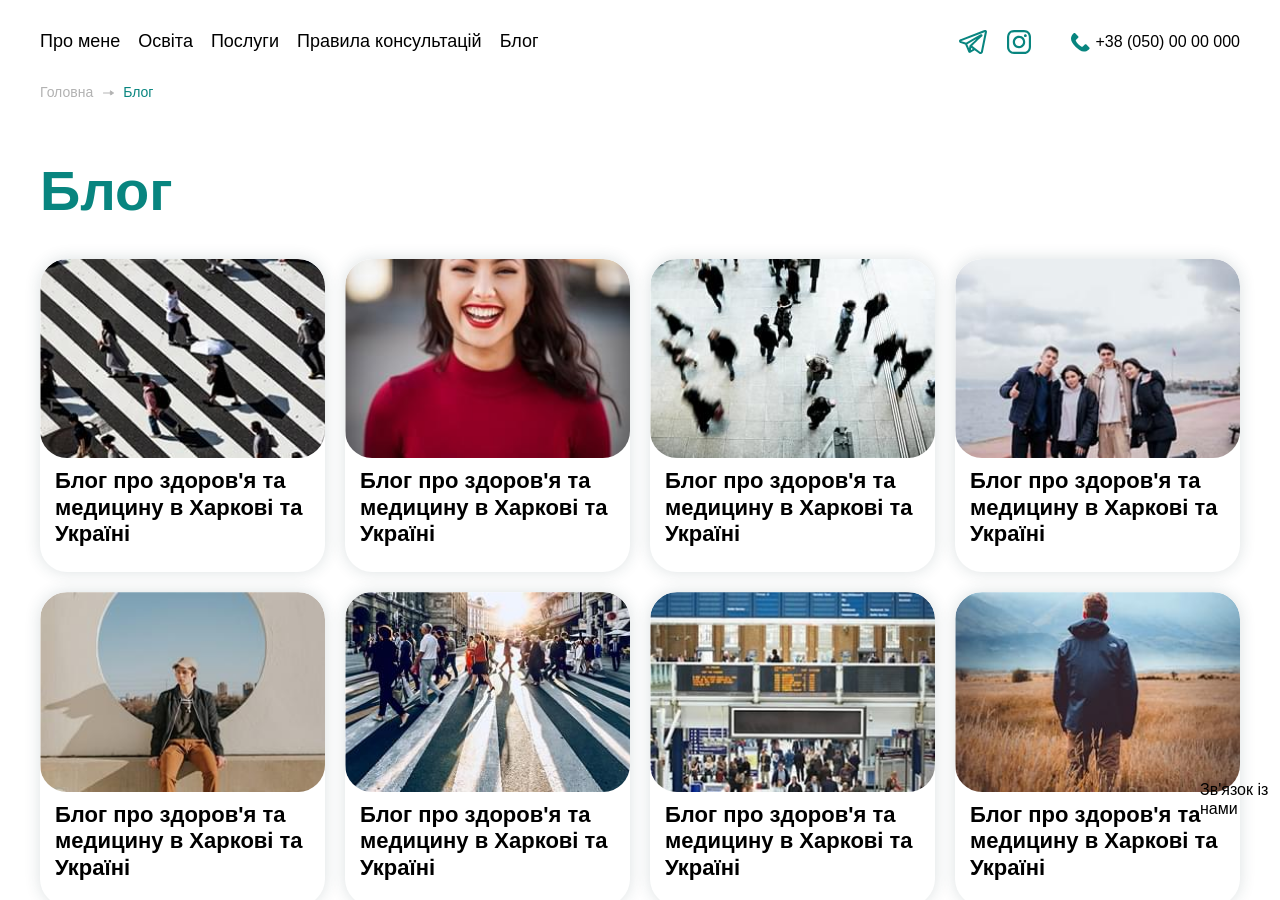
<file: blog.html>
<!DOCTYPE html>
<html lang="en" class="">

<head>
	<title>Blog</title>
	<meta charset="UTF-8">
	<meta name="format-detection" content="telephone=no">
	<!-- <style>body{opacity: 0;}</style> -->
	<link rel="stylesheet" href="css/style.min.css?_v=20260815144455">
	<link rel="shortcut icon" href="favicon.ico">
	<!-- <meta name="robots" content="noindex, nofollow"> -->
	<meta name="viewport" content="width=device-width, initial-scale=1.0">
</head>

<body class="main">
	<div class="wrapper">
		<header class="header">
			<div class="_container">
				<div class="header__right">
					<div class="header__burger">
						<span></span>
						<span></span>
						<span></span>
					</div>

					<nav class="header__navigation">
						<a href="index.html" class="header__link">Про мене</a>
						<a href="index.html#education" class="header__link">Освіта</a>
						<a href="index.html#services" class="header__link">Послуги</a>
						<a href="index.html#roles" class="header__link">Правила консультацій</a>
						<a href="blog.html" class="header__link">Блог</a>
					</nav>
				</div>

				<div class="header__left">
					<div class="header__socials">
						<a href="#" class="header__social">
							<svg width="28" height="24" viewBox="0 0 28 24" fill="none" xmlns="http://www.w3.org/2000/svg">
								<path fill-rule="evenodd" clip-rule="evenodd" d="M6.02925 14.5386C6.08953 14.5521 6.15037 14.5656 6.21107 14.5791C6.27741 14.7276 6.36302 14.9301 6.46281 15.1596C6.70657 15.7267 7.03498 16.483 7.37398 17.2797C8.0652 18.9135 8.76248 20.5742 8.9165 21.0603C9.10713 21.6545 9.30864 22.0461 9.52872 22.3297C9.64241 22.4647 9.77399 22.5998 9.92787 22.6808C10.0054 22.7348 10.0873 22.7753 10.1727 22.8023C10.1764 22.8023 10.1802 22.8023 10.184 22.8023C10.6245 22.9643 11.0261 22.8968 11.2774 22.8158C11.412 22.7753 11.5209 22.7213 11.598 22.6808C11.6373 22.6538 11.6705 22.6402 11.6971 22.6132H11.7033L15.5932 20.2367L20.0866 23.6124C20.1528 23.6664 20.2252 23.7069 20.3017 23.7339C20.8415 23.9634 21.3643 24.0445 21.8559 23.977C22.3469 23.9095 22.7366 23.7205 23.0267 23.4909C23.3108 23.2614 23.5035 23.0183 23.6234 22.8293C23.6846 22.7348 23.7306 22.6537 23.7631 22.5862C23.7793 22.5592 23.7924 22.5187 23.8026 22.5052L23.8155 22.4782L23.8205 22.4647L23.8225 22.4512H23.8243C23.8478 22.3972 23.866 22.3296 23.8784 22.2756L27.9803 1.98089C27.9934 1.91338 28 1.85935 28 1.79183C28 1.19771 27.7718 0.630599 27.2353 0.279526C26.7767 -0.00403267 26.2658 -0.0174696 25.943 0.00953604C25.5946 0.0365416 25.273 0.117565 25.0571 0.185079C24.9448 0.212084 24.8505 0.25252 24.7827 0.279526C24.7486 0.293029 24.7206 0.306558 24.6997 0.306558L24.6841 0.320074L1.67958 9.16447H1.67655C1.66183 9.17797 1.64311 9.178 1.62067 9.1915C1.57608 9.205 1.51648 9.23191 1.4467 9.25892C1.31071 9.32643 1.12008 9.4209 0.924361 9.54242C0.611646 9.75847 -0.107519 10.3391 0.013603 11.2843C0.110226 12.0405 0.639169 12.5132 0.961519 12.7292C1.13852 12.8508 1.30672 12.9452 1.42908 12.9992C1.48593 13.0262 1.60388 13.0667 1.65509 13.0937H1.66802L6.02925 14.5386ZM25.4892 2.18347H25.486C25.4745 2.18347 25.463 2.19698 25.4513 2.19698L2.41884 11.0547C2.40687 11.0682 2.39476 11.0682 2.38251 11.0682L2.36971 11.0818C2.35498 11.0818 2.3302 11.0953 2.29896 11.1088C2.28134 11.1088 2.2629 11.1223 2.24418 11.1358C2.26992 11.1493 2.29469 11.1629 2.31658 11.1764C2.33763 11.1764 2.35374 11.1899 2.36255 11.1899L6.68799 12.6211C6.76713 12.6481 6.84104 12.6752 6.90876 12.7157L21.1913 4.51942L21.2046 4.50591C21.215 4.50591 21.2287 4.49239 21.2451 4.49239C21.2776 4.46538 21.3222 4.45198 21.3753 4.42498C21.4744 4.37096 21.6331 4.28993 21.8117 4.23592C21.936 4.20891 22.3029 4.10088 22.6994 4.2224C22.9441 4.30342 23.1975 4.46547 23.3624 4.74903C23.4442 4.88406 23.4878 5.01899 23.509 5.15401C23.5651 5.35656 23.5562 5.55916 23.5123 5.72119C23.4176 6.09927 23.1522 6.38287 22.9107 6.61242C22.7037 6.80146 20.026 9.32646 17.3846 11.8245C16.0673 13.0802 14.7635 14.309 13.7889 15.2407L13.1489 15.8348L21.2309 21.9245C21.4163 21.9786 21.5259 21.9786 21.5765 21.9786C21.637 21.9651 21.6864 21.938 21.7369 21.911C21.7933 21.857 21.8427 21.803 21.8796 21.749L21.8811 21.7355L25.8596 2.06199C25.8005 2.07549 25.7408 2.08888 25.6833 2.11589C25.6182 2.12939 25.5643 2.15645 25.5288 2.16995C25.5111 2.16995 25.4984 2.18347 25.4915 2.18347H25.4892ZM13.8431 18.9134L12.2307 17.6982L11.8401 20.1422L13.8431 18.9134ZM10.7516 15.2946L12.355 13.7823C13.3296 12.8506 14.6336 11.6218 15.9511 10.3796L17.2896 9.1104L8.31543 14.255L8.36361 14.3765C8.60819 14.9436 8.93811 15.6997 9.27877 16.5099C9.53367 17.104 9.80014 17.7251 10.0428 18.3192L10.4323 15.8888C10.4699 15.6458 10.5866 15.4432 10.7516 15.2946Z" />
							</svg>
						</a>

						<a href="#" class="header__social">
							<svg width="24" height="24" viewBox="0 0 24 24" fill="none" xmlns="http://www.w3.org/2000/svg">
								<path d="M12 2.16867C15.1807 2.16867 15.6145 2.16867 16.9157 2.16867C18.0723 2.16867 18.6506 2.45783 19.0843 2.60241C19.6627 2.89157 20.0964 3.03615 20.5301 3.46988C20.9639 3.90362 21.253 4.33735 21.3976 4.91566C21.5422 5.3494 21.6867 5.92771 21.8313 7.08434C21.8313 8.38554 21.8313 8.6747 21.8313 12C21.8313 15.3253 21.8313 15.6145 21.8313 16.9157C21.8313 18.0723 21.5422 18.6506 21.3976 19.0843C21.1084 19.6627 20.9639 20.0964 20.5301 20.5301C20.0964 20.9639 19.6627 21.253 19.0843 21.3976C18.6506 21.5422 18.0723 21.6867 16.9157 21.8313C15.6145 21.8313 15.3253 21.8313 12 21.8313C8.6747 21.8313 8.38554 21.8313 7.08434 21.8313C5.92771 21.8313 5.3494 21.5422 4.91566 21.3976C4.33735 21.1084 3.90362 20.9639 3.46988 20.5301C3.03615 20.0964 2.74699 19.6627 2.60241 19.0843C2.45783 18.6506 2.31325 18.0723 2.16867 16.9157C2.16867 15.6145 2.16867 15.3253 2.16867 12C2.16867 8.6747 2.16867 8.38554 2.16867 7.08434C2.16867 5.92771 2.45783 5.3494 2.60241 4.91566C2.89157 4.33735 3.03615 3.90362 3.46988 3.46988C3.90362 3.03615 4.33735 2.74699 4.91566 2.60241C5.3494 2.45783 5.92771 2.31325 7.08434 2.16867C8.38554 2.16867 8.81928 2.16867 12 2.16867ZM12 0C8.6747 0 8.38554 0 7.08434 0C5.78313 0 4.91566 0.289157 4.19277 0.578314C3.46988 0.867471 2.74699 1.30121 2.0241 2.0241C1.30121 2.74699 1.01205 3.3253 0.578314 4.19277C0.289157 4.91566 0.144578 5.78313 0 7.08434C0 8.38554 0 8.81928 0 12C0 15.3253 0 15.6145 0 16.9157C0 18.2169 0.289157 19.0843 0.578314 19.8072C0.867471 20.5301 1.30121 21.253 2.0241 21.9759C2.74699 22.6988 3.3253 22.988 4.19277 23.4217C4.91566 23.7108 5.78313 23.8554 7.08434 24C8.38554 24 8.81928 24 12 24C15.1807 24 15.6145 24 16.9157 24C18.2169 24 19.0843 23.7108 19.8072 23.4217C20.5301 23.1325 21.253 22.6988 21.9759 21.9759C22.6988 21.253 22.988 20.6747 23.4217 19.8072C23.7108 19.0843 23.8554 18.2169 24 16.9157C24 15.6145 24 15.1807 24 12C24 8.81928 24 8.38554 24 7.08434C24 5.78313 23.7108 4.91566 23.4217 4.19277C23.1325 3.46988 22.6988 2.74699 21.9759 2.0241C21.253 1.30121 20.6747 1.01205 19.8072 0.578314C19.0843 0.289157 18.2169 0.144578 16.9157 0C15.6145 0 15.3253 0 12 0Z" />
								<path d="M12 5.78313C8.53012 5.78313 5.78313 8.53012 5.78313 12C5.78313 15.4699 8.53012 18.2169 12 18.2169C15.4699 18.2169 18.2169 15.4699 18.2169 12C18.2169 8.53012 15.4699 5.78313 12 5.78313ZM12 16.0482C9.83133 16.0482 7.95181 14.3133 7.95181 12C7.95181 9.83133 9.68675 7.95181 12 7.95181C14.1687 7.95181 16.0482 9.68675 16.0482 12C16.0482 14.1687 14.1687 16.0482 12 16.0482Z" />
								<path d="M18.3614 7.08434C19.1599 7.08434 19.8072 6.43704 19.8072 5.63856C19.8072 4.84007 19.1599 4.19277 18.3614 4.19277C17.563 4.19277 16.9157 4.84007 16.9157 5.63856C16.9157 6.43704 17.563 7.08434 18.3614 7.08434Z" />
							</svg>
						</a>
					</div>

					<a href="tel:380500000000" class="header__phone">
						<svg width="17" height="17" viewBox="0 0 17 17" fill="none" xmlns="http://www.w3.org/2000/svg">
							<path d="M1.75726 0.906195L2.37053 0.292922C2.76105 -0.097602 3.39422 -0.0976027 3.78474 0.292922L6.37053 2.87871C6.76105 3.26923 6.76105 3.9024 6.37053 4.29292L4.57812 6.08533C4.27924 6.38422 4.20514 6.84082 4.39417 7.21888C5.48693 9.40439 7.25906 11.1765 9.44457 12.2693C9.82263 12.4583 10.2792 12.3842 10.5781 12.0853L12.3705 10.2929C12.7611 9.9024 13.3942 9.9024 13.7847 10.2929L16.3705 12.8787C16.7611 13.2692 16.7611 13.9024 16.3705 14.2929L15.7573 14.9062C13.6459 17.0175 10.3033 17.2551 7.91462 15.4636L6.70621 14.5572C4.96268 13.2496 3.41386 11.7008 2.10621 9.95724L1.1999 8.74883C-0.591641 6.36011 -0.354095 3.01755 1.75726 0.906195Z" />
						</svg>
						<span>+38 (050) 00 00 000</span>
					</a>
				</div>
			</div>
		</header>

		<div class="menu">
			<div class="menu__close">
				<span></span>
				<span></span>
			</div>

			<div class="menu__content">
				<div class="menu__title">Навігація</div>

				<nav class="menu__navigation">
					<a href="index.html" class="menu__link">Про мене</a>
					<a href="index.html#education" class="menu__link">Освіта</a>
					<a href="index.html#services" class="menu__link">Послуги</a>
					<a href="index.html#roles" class="menu__link">Правила консультацій</a>
					<a href="blog.html" class="menu__link">Блог</a>
				</nav>

				<div class="menu__socails">
					<a href="#" class="menu__social">
						<img src="img/icon/telegram.svg" alt="Image">
					</a>
					<a href="#" class="menu__social">
						<img src="img/icon/instagram.svg" alt="Image">
					</a>
				</div>
			</div>
		</div>


		<main class="page">
			<div class="breadcrumbs">
				<div class="_container">
					<ul class="breadcrumbs__list">
						<li><a href="index.html" class="breadcrumbs__item link">Головна</a></li>
						<li class="breadcrumbs__item">Блог</li>
					</ul>
				</div>
			</div>

			<section class="blogs section">
				<div class="_container">
					<h2 class="blogs__title section__title">Блог</h2>

					<div class="blogs__body">
						<a href="page.html" class="blogs__item">
							<div class="blogs__item-image">
								<img src="img/blog/image01.jpg" alt="Image">
							</div>
							<h3 class="blogs__item-title">Блог про здоров'я та медицину в Харкові та Україні</h3>
						</a>
						<a href="page.html" class="blogs__item">
							<div class="blogs__item-image">
								<img src="img/blog/image02.jpg" alt="Image">
							</div>
							<h3 class="blogs__item-title">Блог про здоров'я та медицину в Харкові та Україні</h3>
						</a>
						<a href="page.html" class="blogs__item">
							<div class="blogs__item-image">
								<img src="img/blog/image03.jpg" alt="Image">
							</div>
							<h3 class="blogs__item-title">Блог про здоров'я та медицину в Харкові та Україні</h3>
						</a>
						<a href="page.html" class="blogs__item">
							<div class="blogs__item-image">
								<img src="img/blog/image04.jpg" alt="Image">
							</div>
							<h3 class="blogs__item-title">Блог про здоров'я та медицину в Харкові та Україні</h3>
						</a>
						<a href="page.html" class="blogs__item">
							<div class="blogs__item-image">
								<img src="img/blog/image05.jpg" alt="Image">
							</div>
							<h3 class="blogs__item-title">Блог про здоров'я та медицину в Харкові та Україні</h3>
						</a>
						<a href="page.html" class="blogs__item">
							<div class="blogs__item-image">
								<img src="img/blog/image06.jpg" alt="Image">
							</div>
							<h3 class="blogs__item-title">Блог про здоров'я та медицину в Харкові та Україні</h3>
						</a>
						<a href="page.html" class="blogs__item">
							<div class="blogs__item-image">
								<img src="img/blog/image07.jpg" alt="Image">
							</div>
							<h3 class="blogs__item-title">Блог про здоров'я та медицину в Харкові та Україні</h3>
						</a>
						<a href="page.html" class="blogs__item">
							<div class="blogs__item-image">
								<img src="img/blog/image08.jpg" alt="Image">
							</div>
							<h3 class="blogs__item-title">Блог про здоров'я та медицину в Харкові та Україні</h3>
						</a>
						<a href="page.html" class="blogs__item">
							<div class="blogs__item-image">
								<img src="img/blog/image09.jpg" alt="Image">
							</div>
							<h3 class="blogs__item-title">Блог про здоров'я та медицину в Харкові та Україні</h3>
						</a>
						<a href="page.html" class="blogs__item">
							<div class="blogs__item-image">
								<img src="img/blog/image10.jpg" alt="Image">
							</div>
							<h3 class="blogs__item-title">Блог про здоров'я та медицину в Харкові та Україні</h3>
						</a>
					</div>
				</div>
			</section>

			<div class="info">
				<div class="_container">
					<div class="info__body">
						<h2>Текст для SEO</h2>
						<p><a href="#">Lorem Ipsum</a> - це текст-"риба", що використовується в друкарстві та дизайні. Lorem Ipsum є, фактично, стандартною "рибою" аж з XVI сторіччя, коли невідомий друкар взяв шрифтову гранку та склав на ній підбірку зразків шрифтів. "Риба" не тільки успішно пережила п'ять століть, але й прижилася в електронному верстуванні, залишаючись по суті незмінною. Вона популяризувалась в 60-их роках минулого сторіччя завдяки виданню зразків шрифтів Letraset, які містили уривки з Lorem Ipsum, і вдруге - нещодавно завдяки програмам комп'ютерного верстування на кшталт Aldus Pagemaker, які використовували різні версії Lorem Ipsum.</p>
						<blockquote>Звідки він походить?На відміну від поширеної думки Lorem Ipsum не є випадковим набором літер. Він походить з уривку класичної латинської літератури 45 року до н.е., тобто має більш як 2000-річну історію.</blockquote>
						<p>верстуванні, залишаючись по суті незмінною. Вона популяризувалась в 60-их роках минулого сторіччя завдяки виданню зразків шрифтів Letraset, які містили уривки з Lorem Ipsum, і вдруге - нещодавно завдяки програмам комп'ютерного верстування на кшталт Aldus Pagemaker, які використовували різні версії Lorem Ipsum.</p>
						<ul>
							<li>Позиція у списку Letraset</li>
							<li>Позиція у списку Letraset</li>
						</ul>
						<p>Lorem Ipsum, і в 60-их роках минулого сторіччя завдяки виданню зразків шрифтів Letraset, які містили уривки з Lorem Ipsum, і вдруге - нещодавно завдяки програмам комп'ютерного вдруге - нещодавно завдяки програмам комп'ютерного верстування на кшталт Aldus Pagemaker, які використовували різні версії Lorem Ipsum.</p>
						<ol>
							<li>Позиція у списку Letraset</li>
							<li>Позиція у списку Letraset</li>
						</ol>
						<table>
							<tr>
								<th>Table column name</th>
								<th>Table column name</th>
								<th>Table column name</th>
								<th>Table column name</th>
							</tr>
							<tr>
								<td>Table Content</td>
								<td>Here is also the content of the table</td>
								<td>Here is also the content of the table</td>
								<td>Table Content</td>
							</tr>
							<tr>
								<td>Table Content</td>
								<td>Here is also the content of the table</td>
								<td>Here is also the content of the table</td>
								<td>Table Content</td>
							</tr>
							<tr>
								<td>Table Content</td>
								<td>Here is also the content of the table</td>
								<td>Here is also the content of the table</td>
								<td>Table Content</td>
							</tr>
							<tr>
								<td>Table Content</td>
								<td>Here is also the content of the table</td>
								<td>Here is also the content of the table</td>
								<td>Table Content</td>
							</tr>
						</table>
						<h1>H1 Heading — 40 px</h1>
						<h2>H2 Heading — 28 px</h2>
						<h3>H3 Heading — 24 px</h3>
						<h4>H4 Heading — 22 px</h4>
						<h5>H5 Heading — 20 px</h5>
						<h6>H6 Heading — 18 px</h6>
					</div>
				</div>
			</div>
		</main>

		<a href="#" class="callback">Зв'язок із нами</a>
		<footer class="footer">
			<div class="_container">
				<div class="footer__main">
					<div class="footer__nav">
						<div class="footer__nav-title">Навігація</div>

						<nav class="footer__nav-list">
							<a href="index.html" class="footer__nav-link">Про мене</a>
							<a href="index.html#education" class="footer__nav-link">Освіта</a>
							<a href="index.html#services" class="footer__nav-link">Послуги</a>
							<a href="index.html#roles" class="footer__nav-link">Правила консультацій</a>
							<a href="blog.html" class="footer__nav-link">Блог</a>
						</nav>
					</div>

					<div class="footer__socials">
						<a href="#" class="footer__social">
							<svg width="28" height="24" viewBox="0 0 28 24" fill="none" xmlns="http://www.w3.org/2000/svg">
								<path fill-rule="evenodd" clip-rule="evenodd" d="M6.02925 14.5386C6.08953 14.5521 6.15037 14.5656 6.21107 14.5791C6.27741 14.7276 6.36302 14.9301 6.46281 15.1596C6.70657 15.7267 7.03498 16.483 7.37398 17.2797C8.0652 18.9135 8.76248 20.5742 8.9165 21.0603C9.10713 21.6545 9.30864 22.0461 9.52872 22.3297C9.64241 22.4647 9.77399 22.5998 9.92787 22.6808C10.0054 22.7348 10.0873 22.7753 10.1727 22.8023C10.1764 22.8023 10.1802 22.8023 10.184 22.8023C10.6245 22.9643 11.0261 22.8968 11.2774 22.8158C11.412 22.7753 11.5209 22.7213 11.598 22.6808C11.6373 22.6538 11.6705 22.6402 11.6971 22.6132H11.7033L15.5932 20.2367L20.0866 23.6124C20.1528 23.6664 20.2252 23.7069 20.3017 23.7339C20.8415 23.9634 21.3643 24.0445 21.8559 23.977C22.3469 23.9095 22.7366 23.7205 23.0267 23.4909C23.3108 23.2614 23.5035 23.0183 23.6234 22.8293C23.6846 22.7348 23.7306 22.6537 23.7631 22.5862C23.7793 22.5592 23.7924 22.5187 23.8026 22.5052L23.8155 22.4782L23.8205 22.4647L23.8225 22.4512H23.8243C23.8478 22.3972 23.866 22.3296 23.8784 22.2756L27.9803 1.98089C27.9934 1.91338 28 1.85935 28 1.79183C28 1.19771 27.7718 0.630599 27.2353 0.279526C26.7767 -0.00403267 26.2658 -0.0174696 25.943 0.00953604C25.5946 0.0365416 25.273 0.117565 25.0571 0.185079C24.9448 0.212084 24.8505 0.25252 24.7827 0.279526C24.7486 0.293029 24.7206 0.306558 24.6997 0.306558L24.6841 0.320074L1.67958 9.16447H1.67655C1.66183 9.17797 1.64311 9.178 1.62067 9.1915C1.57608 9.205 1.51648 9.23191 1.4467 9.25892C1.31071 9.32643 1.12008 9.4209 0.924361 9.54242C0.611646 9.75847 -0.107519 10.3391 0.013603 11.2843C0.110226 12.0405 0.639169 12.5132 0.961519 12.7292C1.13852 12.8508 1.30672 12.9452 1.42908 12.9992C1.48593 13.0262 1.60388 13.0667 1.65509 13.0937H1.66802L6.02925 14.5386ZM25.4892 2.18347H25.486C25.4745 2.18347 25.463 2.19698 25.4513 2.19698L2.41884 11.0547C2.40687 11.0682 2.39476 11.0682 2.38251 11.0682L2.36971 11.0818C2.35498 11.0818 2.3302 11.0953 2.29896 11.1088C2.28134 11.1088 2.2629 11.1223 2.24418 11.1358C2.26992 11.1493 2.29469 11.1629 2.31658 11.1764C2.33763 11.1764 2.35374 11.1899 2.36255 11.1899L6.68799 12.6211C6.76713 12.6481 6.84104 12.6752 6.90876 12.7157L21.1913 4.51942L21.2046 4.50591C21.215 4.50591 21.2287 4.49239 21.2451 4.49239C21.2776 4.46538 21.3222 4.45198 21.3753 4.42498C21.4744 4.37096 21.6331 4.28993 21.8117 4.23592C21.936 4.20891 22.3029 4.10088 22.6994 4.2224C22.9441 4.30342 23.1975 4.46547 23.3624 4.74903C23.4442 4.88406 23.4878 5.01899 23.509 5.15401C23.5651 5.35656 23.5562 5.55916 23.5123 5.72119C23.4176 6.09927 23.1522 6.38287 22.9107 6.61242C22.7037 6.80146 20.026 9.32646 17.3846 11.8245C16.0673 13.0802 14.7635 14.309 13.7889 15.2407L13.1489 15.8348L21.2309 21.9245C21.4163 21.9786 21.5259 21.9786 21.5765 21.9786C21.637 21.9651 21.6864 21.938 21.7369 21.911C21.7933 21.857 21.8427 21.803 21.8796 21.749L21.8811 21.7355L25.8596 2.06199C25.8005 2.07549 25.7408 2.08888 25.6833 2.11589C25.6182 2.12939 25.5643 2.15645 25.5288 2.16995C25.5111 2.16995 25.4984 2.18347 25.4915 2.18347H25.4892ZM13.8431 18.9134L12.2307 17.6982L11.8401 20.1422L13.8431 18.9134ZM10.7516 15.2946L12.355 13.7823C13.3296 12.8506 14.6336 11.6218 15.9511 10.3796L17.2896 9.1104L8.31543 14.255L8.36361 14.3765C8.60819 14.9436 8.93811 15.6997 9.27877 16.5099C9.53367 17.104 9.80014 17.7251 10.0428 18.3192L10.4323 15.8888C10.4699 15.6458 10.5866 15.4432 10.7516 15.2946Z" />
							</svg>
						</a>

						<a href="#" class="footer__social">
							<svg width="24" height="24" viewBox="0 0 24 24" fill="none" xmlns="http://www.w3.org/2000/svg">
								<path d="M12 2.16867C15.1807 2.16867 15.6145 2.16867 16.9157 2.16867C18.0723 2.16867 18.6506 2.45783 19.0843 2.60241C19.6627 2.89157 20.0964 3.03615 20.5301 3.46988C20.9639 3.90362 21.253 4.33735 21.3976 4.91566C21.5422 5.3494 21.6867 5.92771 21.8313 7.08434C21.8313 8.38554 21.8313 8.6747 21.8313 12C21.8313 15.3253 21.8313 15.6145 21.8313 16.9157C21.8313 18.0723 21.5422 18.6506 21.3976 19.0843C21.1084 19.6627 20.9639 20.0964 20.5301 20.5301C20.0964 20.9639 19.6627 21.253 19.0843 21.3976C18.6506 21.5422 18.0723 21.6867 16.9157 21.8313C15.6145 21.8313 15.3253 21.8313 12 21.8313C8.6747 21.8313 8.38554 21.8313 7.08434 21.8313C5.92771 21.8313 5.3494 21.5422 4.91566 21.3976C4.33735 21.1084 3.90362 20.9639 3.46988 20.5301C3.03615 20.0964 2.74699 19.6627 2.60241 19.0843C2.45783 18.6506 2.31325 18.0723 2.16867 16.9157C2.16867 15.6145 2.16867 15.3253 2.16867 12C2.16867 8.6747 2.16867 8.38554 2.16867 7.08434C2.16867 5.92771 2.45783 5.3494 2.60241 4.91566C2.89157 4.33735 3.03615 3.90362 3.46988 3.46988C3.90362 3.03615 4.33735 2.74699 4.91566 2.60241C5.3494 2.45783 5.92771 2.31325 7.08434 2.16867C8.38554 2.16867 8.81928 2.16867 12 2.16867ZM12 0C8.6747 0 8.38554 0 7.08434 0C5.78313 0 4.91566 0.289157 4.19277 0.578314C3.46988 0.867471 2.74699 1.30121 2.0241 2.0241C1.30121 2.74699 1.01205 3.3253 0.578314 4.19277C0.289157 4.91566 0.144578 5.78313 0 7.08434C0 8.38554 0 8.81928 0 12C0 15.3253 0 15.6145 0 16.9157C0 18.2169 0.289157 19.0843 0.578314 19.8072C0.867471 20.5301 1.30121 21.253 2.0241 21.9759C2.74699 22.6988 3.3253 22.988 4.19277 23.4217C4.91566 23.7108 5.78313 23.8554 7.08434 24C8.38554 24 8.81928 24 12 24C15.1807 24 15.6145 24 16.9157 24C18.2169 24 19.0843 23.7108 19.8072 23.4217C20.5301 23.1325 21.253 22.6988 21.9759 21.9759C22.6988 21.253 22.988 20.6747 23.4217 19.8072C23.7108 19.0843 23.8554 18.2169 24 16.9157C24 15.6145 24 15.1807 24 12C24 8.81928 24 8.38554 24 7.08434C24 5.78313 23.7108 4.91566 23.4217 4.19277C23.1325 3.46988 22.6988 2.74699 21.9759 2.0241C21.253 1.30121 20.6747 1.01205 19.8072 0.578314C19.0843 0.289157 18.2169 0.144578 16.9157 0C15.6145 0 15.3253 0 12 0Z" />
								<path d="M12 5.78313C8.53012 5.78313 5.78313 8.53012 5.78313 12C5.78313 15.4699 8.53012 18.2169 12 18.2169C15.4699 18.2169 18.2169 15.4699 18.2169 12C18.2169 8.53012 15.4699 5.78313 12 5.78313ZM12 16.0482C9.83133 16.0482 7.95181 14.3133 7.95181 12C7.95181 9.83133 9.68675 7.95181 12 7.95181C14.1687 7.95181 16.0482 9.68675 16.0482 12C16.0482 14.1687 14.1687 16.0482 12 16.0482Z" />
								<path d="M18.3614 7.08434C19.1599 7.08434 19.8072 6.43704 19.8072 5.63856C19.8072 4.84007 19.1599 4.19277 18.3614 4.19277C17.563 4.19277 16.9157 4.84007 16.9157 5.63856C16.9157 6.43704 17.563 7.08434 18.3614 7.08434Z" />
							</svg>
						</a>
					</div>
				</div>

				<div class="footer__bottom">
					<div class="footer__info">Усі права захищено 2026</div>
					<a href="#" class="footer__author">
						<svg width="86" height="26" viewBox="0 0 86 26" fill="none" xmlns="http://www.w3.org/2000/svg">
							<path fill-rule="evenodd" clip-rule="evenodd" d="M39.7077 17.31V20.3841H27.3735V17.31H39.7077ZM39.7077 11.454V14.5285H27.3735V11.454H39.7077ZM39.7077 5.59866V8.67177H27.3735V5.59866H39.7077ZM65.1803 5.40302V20.5784H62.2224V5.40302H65.1803ZM65.1803 0.0868823V3.16082H62.2224V0.0868823H65.1803ZM13.0856 5.20725V8.28125H8.02179V20.3841H5.06385V8.28125H0V5.20725H13.0856ZM78.699 12.9908L86 20.579H81.8162L76.6068 15.1639L71.3987 20.579H67.2143L74.5159 12.9903L67.2143 5.40272H71.3987L76.6068 10.8163L81.8162 5.40272H86L78.699 12.9908ZM44.1147 5.20725H48.5516C54.2583 5.20725 58.9026 10.0337 58.9026 15.9658V20.3835H55.9458V15.9658C55.9458 11.7285 52.6278 8.28125 48.5516 8.28125H47.0714V20.3835H44.1147V5.20725ZM18.2569 15.8492L18.2456 15.8265L16.8534 11.5809C15.2482 6.72508 16.9779 1.97748 19.6916 0H23.0296C19.9927 3.4766 18.8816 6.53392 20.0764 10.1503L21.4691 14.3956L21.4803 14.4186C23.0851 19.2755 21.3528 24.022 18.6421 26H15.305C18.3406 22.5229 19.4517 19.4656 18.2569 15.8492Z" />
						</svg>
					</a>
				</div>
			</div>
		</footer>

	</div>
	<script src="js/app.min.js?_v=20260815144455"></script>
</body>

</html>
</file>
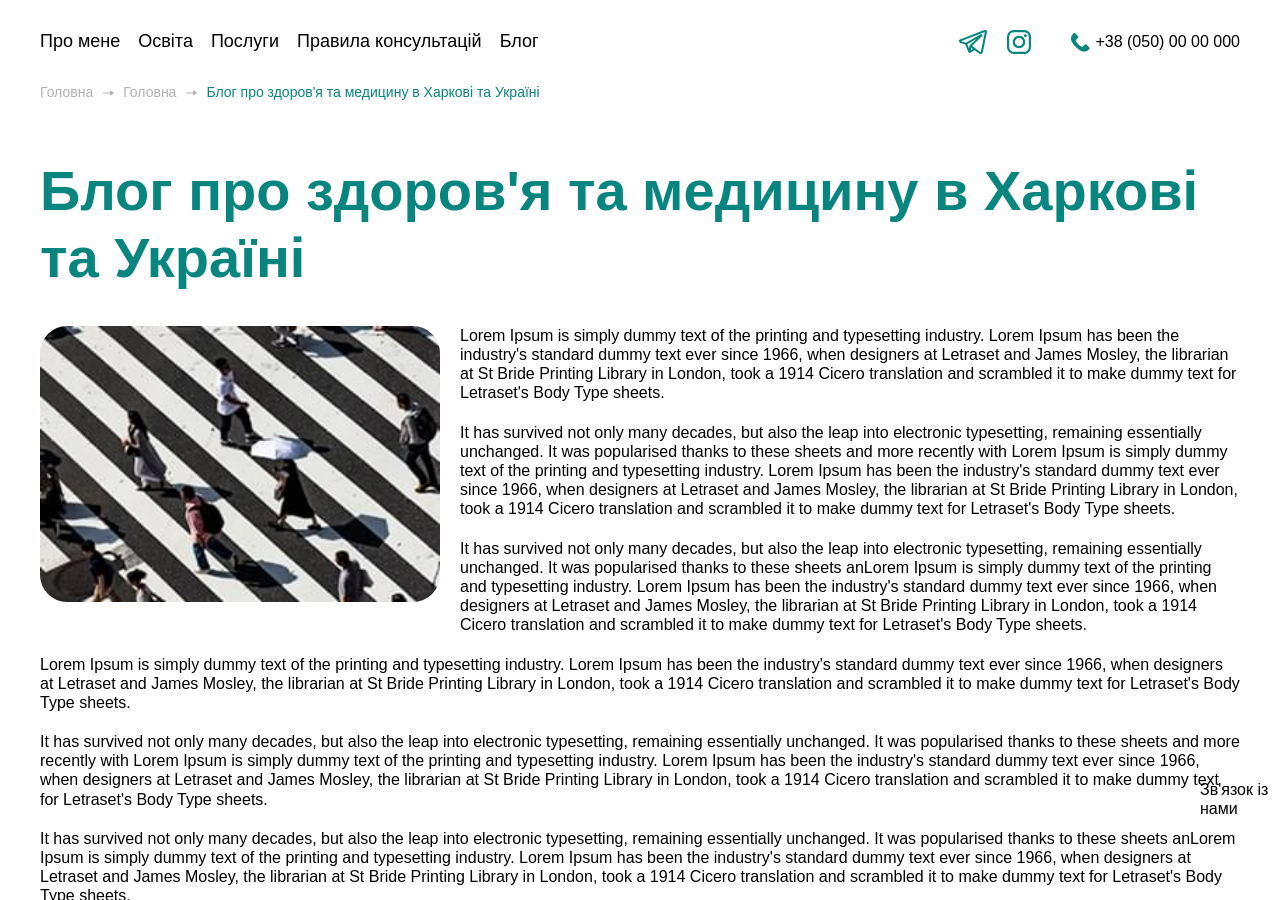
<file: page.html>
<!DOCTYPE html>
<html lang="en" class="">

<head>
	<title>Page</title>
	<meta charset="UTF-8">
	<meta name="format-detection" content="telephone=no">
	<!-- <style>body{opacity: 0;}</style> -->
	<link rel="stylesheet" href="css/style.min.css?_v=20260815144455">
	<link rel="shortcut icon" href="favicon.ico">
	<!-- <meta name="robots" content="noindex, nofollow"> -->
	<meta name="viewport" content="width=device-width, initial-scale=1.0">
</head>

<body class="main">
	<div class="wrapper">
		<header class="header">
			<div class="_container">
				<div class="header__right">
					<div class="header__burger">
						<span></span>
						<span></span>
						<span></span>
					</div>

					<nav class="header__navigation">
						<a href="index.html" class="header__link">Про мене</a>
						<a href="index.html#education" class="header__link">Освіта</a>
						<a href="index.html#services" class="header__link">Послуги</a>
						<a href="index.html#roles" class="header__link">Правила консультацій</a>
						<a href="blog.html" class="header__link">Блог</a>
					</nav>
				</div>

				<div class="header__left">
					<div class="header__socials">
						<a href="#" class="header__social">
							<svg width="28" height="24" viewBox="0 0 28 24" fill="none" xmlns="http://www.w3.org/2000/svg">
								<path fill-rule="evenodd" clip-rule="evenodd" d="M6.02925 14.5386C6.08953 14.5521 6.15037 14.5656 6.21107 14.5791C6.27741 14.7276 6.36302 14.9301 6.46281 15.1596C6.70657 15.7267 7.03498 16.483 7.37398 17.2797C8.0652 18.9135 8.76248 20.5742 8.9165 21.0603C9.10713 21.6545 9.30864 22.0461 9.52872 22.3297C9.64241 22.4647 9.77399 22.5998 9.92787 22.6808C10.0054 22.7348 10.0873 22.7753 10.1727 22.8023C10.1764 22.8023 10.1802 22.8023 10.184 22.8023C10.6245 22.9643 11.0261 22.8968 11.2774 22.8158C11.412 22.7753 11.5209 22.7213 11.598 22.6808C11.6373 22.6538 11.6705 22.6402 11.6971 22.6132H11.7033L15.5932 20.2367L20.0866 23.6124C20.1528 23.6664 20.2252 23.7069 20.3017 23.7339C20.8415 23.9634 21.3643 24.0445 21.8559 23.977C22.3469 23.9095 22.7366 23.7205 23.0267 23.4909C23.3108 23.2614 23.5035 23.0183 23.6234 22.8293C23.6846 22.7348 23.7306 22.6537 23.7631 22.5862C23.7793 22.5592 23.7924 22.5187 23.8026 22.5052L23.8155 22.4782L23.8205 22.4647L23.8225 22.4512H23.8243C23.8478 22.3972 23.866 22.3296 23.8784 22.2756L27.9803 1.98089C27.9934 1.91338 28 1.85935 28 1.79183C28 1.19771 27.7718 0.630599 27.2353 0.279526C26.7767 -0.00403267 26.2658 -0.0174696 25.943 0.00953604C25.5946 0.0365416 25.273 0.117565 25.0571 0.185079C24.9448 0.212084 24.8505 0.25252 24.7827 0.279526C24.7486 0.293029 24.7206 0.306558 24.6997 0.306558L24.6841 0.320074L1.67958 9.16447H1.67655C1.66183 9.17797 1.64311 9.178 1.62067 9.1915C1.57608 9.205 1.51648 9.23191 1.4467 9.25892C1.31071 9.32643 1.12008 9.4209 0.924361 9.54242C0.611646 9.75847 -0.107519 10.3391 0.013603 11.2843C0.110226 12.0405 0.639169 12.5132 0.961519 12.7292C1.13852 12.8508 1.30672 12.9452 1.42908 12.9992C1.48593 13.0262 1.60388 13.0667 1.65509 13.0937H1.66802L6.02925 14.5386ZM25.4892 2.18347H25.486C25.4745 2.18347 25.463 2.19698 25.4513 2.19698L2.41884 11.0547C2.40687 11.0682 2.39476 11.0682 2.38251 11.0682L2.36971 11.0818C2.35498 11.0818 2.3302 11.0953 2.29896 11.1088C2.28134 11.1088 2.2629 11.1223 2.24418 11.1358C2.26992 11.1493 2.29469 11.1629 2.31658 11.1764C2.33763 11.1764 2.35374 11.1899 2.36255 11.1899L6.68799 12.6211C6.76713 12.6481 6.84104 12.6752 6.90876 12.7157L21.1913 4.51942L21.2046 4.50591C21.215 4.50591 21.2287 4.49239 21.2451 4.49239C21.2776 4.46538 21.3222 4.45198 21.3753 4.42498C21.4744 4.37096 21.6331 4.28993 21.8117 4.23592C21.936 4.20891 22.3029 4.10088 22.6994 4.2224C22.9441 4.30342 23.1975 4.46547 23.3624 4.74903C23.4442 4.88406 23.4878 5.01899 23.509 5.15401C23.5651 5.35656 23.5562 5.55916 23.5123 5.72119C23.4176 6.09927 23.1522 6.38287 22.9107 6.61242C22.7037 6.80146 20.026 9.32646 17.3846 11.8245C16.0673 13.0802 14.7635 14.309 13.7889 15.2407L13.1489 15.8348L21.2309 21.9245C21.4163 21.9786 21.5259 21.9786 21.5765 21.9786C21.637 21.9651 21.6864 21.938 21.7369 21.911C21.7933 21.857 21.8427 21.803 21.8796 21.749L21.8811 21.7355L25.8596 2.06199C25.8005 2.07549 25.7408 2.08888 25.6833 2.11589C25.6182 2.12939 25.5643 2.15645 25.5288 2.16995C25.5111 2.16995 25.4984 2.18347 25.4915 2.18347H25.4892ZM13.8431 18.9134L12.2307 17.6982L11.8401 20.1422L13.8431 18.9134ZM10.7516 15.2946L12.355 13.7823C13.3296 12.8506 14.6336 11.6218 15.9511 10.3796L17.2896 9.1104L8.31543 14.255L8.36361 14.3765C8.60819 14.9436 8.93811 15.6997 9.27877 16.5099C9.53367 17.104 9.80014 17.7251 10.0428 18.3192L10.4323 15.8888C10.4699 15.6458 10.5866 15.4432 10.7516 15.2946Z" />
							</svg>
						</a>

						<a href="#" class="header__social">
							<svg width="24" height="24" viewBox="0 0 24 24" fill="none" xmlns="http://www.w3.org/2000/svg">
								<path d="M12 2.16867C15.1807 2.16867 15.6145 2.16867 16.9157 2.16867C18.0723 2.16867 18.6506 2.45783 19.0843 2.60241C19.6627 2.89157 20.0964 3.03615 20.5301 3.46988C20.9639 3.90362 21.253 4.33735 21.3976 4.91566C21.5422 5.3494 21.6867 5.92771 21.8313 7.08434C21.8313 8.38554 21.8313 8.6747 21.8313 12C21.8313 15.3253 21.8313 15.6145 21.8313 16.9157C21.8313 18.0723 21.5422 18.6506 21.3976 19.0843C21.1084 19.6627 20.9639 20.0964 20.5301 20.5301C20.0964 20.9639 19.6627 21.253 19.0843 21.3976C18.6506 21.5422 18.0723 21.6867 16.9157 21.8313C15.6145 21.8313 15.3253 21.8313 12 21.8313C8.6747 21.8313 8.38554 21.8313 7.08434 21.8313C5.92771 21.8313 5.3494 21.5422 4.91566 21.3976C4.33735 21.1084 3.90362 20.9639 3.46988 20.5301C3.03615 20.0964 2.74699 19.6627 2.60241 19.0843C2.45783 18.6506 2.31325 18.0723 2.16867 16.9157C2.16867 15.6145 2.16867 15.3253 2.16867 12C2.16867 8.6747 2.16867 8.38554 2.16867 7.08434C2.16867 5.92771 2.45783 5.3494 2.60241 4.91566C2.89157 4.33735 3.03615 3.90362 3.46988 3.46988C3.90362 3.03615 4.33735 2.74699 4.91566 2.60241C5.3494 2.45783 5.92771 2.31325 7.08434 2.16867C8.38554 2.16867 8.81928 2.16867 12 2.16867ZM12 0C8.6747 0 8.38554 0 7.08434 0C5.78313 0 4.91566 0.289157 4.19277 0.578314C3.46988 0.867471 2.74699 1.30121 2.0241 2.0241C1.30121 2.74699 1.01205 3.3253 0.578314 4.19277C0.289157 4.91566 0.144578 5.78313 0 7.08434C0 8.38554 0 8.81928 0 12C0 15.3253 0 15.6145 0 16.9157C0 18.2169 0.289157 19.0843 0.578314 19.8072C0.867471 20.5301 1.30121 21.253 2.0241 21.9759C2.74699 22.6988 3.3253 22.988 4.19277 23.4217C4.91566 23.7108 5.78313 23.8554 7.08434 24C8.38554 24 8.81928 24 12 24C15.1807 24 15.6145 24 16.9157 24C18.2169 24 19.0843 23.7108 19.8072 23.4217C20.5301 23.1325 21.253 22.6988 21.9759 21.9759C22.6988 21.253 22.988 20.6747 23.4217 19.8072C23.7108 19.0843 23.8554 18.2169 24 16.9157C24 15.6145 24 15.1807 24 12C24 8.81928 24 8.38554 24 7.08434C24 5.78313 23.7108 4.91566 23.4217 4.19277C23.1325 3.46988 22.6988 2.74699 21.9759 2.0241C21.253 1.30121 20.6747 1.01205 19.8072 0.578314C19.0843 0.289157 18.2169 0.144578 16.9157 0C15.6145 0 15.3253 0 12 0Z" />
								<path d="M12 5.78313C8.53012 5.78313 5.78313 8.53012 5.78313 12C5.78313 15.4699 8.53012 18.2169 12 18.2169C15.4699 18.2169 18.2169 15.4699 18.2169 12C18.2169 8.53012 15.4699 5.78313 12 5.78313ZM12 16.0482C9.83133 16.0482 7.95181 14.3133 7.95181 12C7.95181 9.83133 9.68675 7.95181 12 7.95181C14.1687 7.95181 16.0482 9.68675 16.0482 12C16.0482 14.1687 14.1687 16.0482 12 16.0482Z" />
								<path d="M18.3614 7.08434C19.1599 7.08434 19.8072 6.43704 19.8072 5.63856C19.8072 4.84007 19.1599 4.19277 18.3614 4.19277C17.563 4.19277 16.9157 4.84007 16.9157 5.63856C16.9157 6.43704 17.563 7.08434 18.3614 7.08434Z" />
							</svg>
						</a>
					</div>

					<a href="tel:380500000000" class="header__phone">
						<svg width="17" height="17" viewBox="0 0 17 17" fill="none" xmlns="http://www.w3.org/2000/svg">
							<path d="M1.75726 0.906195L2.37053 0.292922C2.76105 -0.097602 3.39422 -0.0976027 3.78474 0.292922L6.37053 2.87871C6.76105 3.26923 6.76105 3.9024 6.37053 4.29292L4.57812 6.08533C4.27924 6.38422 4.20514 6.84082 4.39417 7.21888C5.48693 9.40439 7.25906 11.1765 9.44457 12.2693C9.82263 12.4583 10.2792 12.3842 10.5781 12.0853L12.3705 10.2929C12.7611 9.9024 13.3942 9.9024 13.7847 10.2929L16.3705 12.8787C16.7611 13.2692 16.7611 13.9024 16.3705 14.2929L15.7573 14.9062C13.6459 17.0175 10.3033 17.2551 7.91462 15.4636L6.70621 14.5572C4.96268 13.2496 3.41386 11.7008 2.10621 9.95724L1.1999 8.74883C-0.591641 6.36011 -0.354095 3.01755 1.75726 0.906195Z" />
						</svg>
						<span>+38 (050) 00 00 000</span>
					</a>
				</div>
			</div>
		</header>

		<div class="menu">
			<div class="menu__close">
				<span></span>
				<span></span>
			</div>

			<div class="menu__content">
				<div class="menu__title">Навігація</div>

				<nav class="menu__navigation">
					<a href="index.html" class="menu__link">Про мене</a>
					<a href="index.html#education" class="menu__link">Освіта</a>
					<a href="index.html#services" class="menu__link">Послуги</a>
					<a href="index.html#roles" class="menu__link">Правила консультацій</a>
					<a href="blog.html" class="menu__link">Блог</a>
				</nav>

				<div class="menu__socails">
					<a href="#" class="menu__social">
						<img src="img/icon/telegram.svg" alt="Image">
					</a>
					<a href="#" class="menu__social">
						<img src="img/icon/instagram.svg" alt="Image">
					</a>
				</div>
			</div>
		</div>


		<main class="page">
			<div class="breadcrumbs">
				<div class="_container">
					<ul class="breadcrumbs__list">
						<li><a href="index.html" class="breadcrumbs__item link">Головна</a></li>
						<li><a href="blog.html" class="breadcrumbs__item link">Головна</a></li>
						<li class="breadcrumbs__item">Блог про здоров'я та медицину в Харкові та Україні</li>
					</ul>
				</div>
			</div>

			<section class="blog section">
				<div class="_container">
					<h2 class="blogs__title section__title">Блог про здоров'я та медицину в Харкові та Україні</h2>

					<div class="blog__body">
						<img src="img/blog/image01.jpg" alt="Image">
						<p>Lorem Ipsum is simply dummy text of the printing and typesetting industry. Lorem Ipsum has been the industry's standard dummy text ever since 1966, when designers at Letraset and James Mosley, the librarian at St Bride Printing Library in London, took a 1914 Cicero translation and scrambled it to make dummy text for Letraset's Body Type sheets. </p>
						<p>It has survived not only many decades, but also the leap into electronic typesetting, remaining essentially unchanged. It was popularised thanks to these sheets and more recently with Lorem Ipsum is simply dummy text of the printing and typesetting industry. Lorem Ipsum has been the industry's standard dummy text ever since 1966, when designers at Letraset and James Mosley, the librarian at St Bride Printing Library in London, took a 1914 Cicero translation and scrambled it to make dummy text for Letraset's Body Type sheets. </p>
						<p>It has survived not only many decades, but also the leap into electronic typesetting, remaining essentially unchanged. It was popularised thanks to these sheets anLorem Ipsum is simply dummy text of the printing and typesetting industry. Lorem Ipsum has been the industry's standard dummy text ever since 1966, when designers at Letraset and James Mosley, the librarian at St Bride Printing Library in London, took a 1914 Cicero translation and scrambled it to make dummy text for Letraset's Body Type sheets. </p>
						<p>Lorem Ipsum is simply dummy text of the printing and typesetting industry. Lorem Ipsum has been the industry's standard dummy text ever since 1966, when designers at Letraset and James Mosley, the librarian at St Bride Printing Library in London, took a 1914 Cicero translation and scrambled it to make dummy text for Letraset's Body Type sheets. </p>
						<p>It has survived not only many decades, but also the leap into electronic typesetting, remaining essentially unchanged. It was popularised thanks to these sheets and more recently with Lorem Ipsum is simply dummy text of the printing and typesetting industry. Lorem Ipsum has been the industry's standard dummy text ever since 1966, when designers at Letraset and James Mosley, the librarian at St Bride Printing Library in London, took a 1914 Cicero translation and scrambled it to make dummy text for Letraset's Body Type sheets. </p>
						<p>It has survived not only many decades, but also the leap into electronic typesetting, remaining essentially unchanged. It was popularised thanks to these sheets anLorem Ipsum is simply dummy text of the printing and typesetting industry. Lorem Ipsum has been the industry's standard dummy text ever since 1966, when designers at Letraset and James Mosley, the librarian at St Bride Printing Library in London, took a 1914 Cicero translation and scrambled it to make dummy text for Letraset's Body Type sheets. </p>
					</div>
				</div>
			</section>

			<div class="info">
				<div class="_container">
					<div class="info__body">
						<h2>Текст для SEO</h2>
						<p><a href="#">Lorem Ipsum</a> - це текст-"риба", що використовується в друкарстві та дизайні. Lorem Ipsum є, фактично, стандартною "рибою" аж з XVI сторіччя, коли невідомий друкар взяв шрифтову гранку та склав на ній підбірку зразків шрифтів. "Риба" не тільки успішно пережила п'ять століть, але й прижилася в електронному верстуванні, залишаючись по суті незмінною. Вона популяризувалась в 60-их роках минулого сторіччя завдяки виданню зразків шрифтів Letraset, які містили уривки з Lorem Ipsum, і вдруге - нещодавно завдяки програмам комп'ютерного верстування на кшталт Aldus Pagemaker, які використовували різні версії Lorem Ipsum.</p>
						<blockquote>Звідки він походить?На відміну від поширеної думки Lorem Ipsum не є випадковим набором літер. Він походить з уривку класичної латинської літератури 45 року до н.е., тобто має більш як 2000-річну історію.</blockquote>
						<p>верстуванні, залишаючись по суті незмінною. Вона популяризувалась в 60-их роках минулого сторіччя завдяки виданню зразків шрифтів Letraset, які містили уривки з Lorem Ipsum, і вдруге - нещодавно завдяки програмам комп'ютерного верстування на кшталт Aldus Pagemaker, які використовували різні версії Lorem Ipsum.</p>
						<ul>
							<li>Позиція у списку Letraset</li>
							<li>Позиція у списку Letraset</li>
						</ul>
						<p>Lorem Ipsum, і в 60-их роках минулого сторіччя завдяки виданню зразків шрифтів Letraset, які містили уривки з Lorem Ipsum, і вдруге - нещодавно завдяки програмам комп'ютерного вдруге - нещодавно завдяки програмам комп'ютерного верстування на кшталт Aldus Pagemaker, які використовували різні версії Lorem Ipsum.</p>
						<ol>
							<li>Позиція у списку Letraset</li>
							<li>Позиція у списку Letraset</li>
						</ol>
						<table>
							<tr>
								<th>Table column name</th>
								<th>Table column name</th>
								<th>Table column name</th>
								<th>Table column name</th>
							</tr>
							<tr>
								<td>Table Content</td>
								<td>Here is also the content of the table</td>
								<td>Here is also the content of the table</td>
								<td>Table Content</td>
							</tr>
							<tr>
								<td>Table Content</td>
								<td>Here is also the content of the table</td>
								<td>Here is also the content of the table</td>
								<td>Table Content</td>
							</tr>
							<tr>
								<td>Table Content</td>
								<td>Here is also the content of the table</td>
								<td>Here is also the content of the table</td>
								<td>Table Content</td>
							</tr>
							<tr>
								<td>Table Content</td>
								<td>Here is also the content of the table</td>
								<td>Here is also the content of the table</td>
								<td>Table Content</td>
							</tr>
						</table>
						<h1>H1 Heading — 40 px</h1>
						<h2>H2 Heading — 28 px</h2>
						<h3>H3 Heading — 24 px</h3>
						<h4>H4 Heading — 22 px</h4>
						<h5>H5 Heading — 20 px</h5>
						<h6>H6 Heading — 18 px</h6>
					</div>
				</div>
			</div>
		</main>

		<a href="#" class="callback">Зв'язок із нами</a>
		<footer class="footer">
			<div class="_container">
				<div class="footer__main">
					<div class="footer__nav">
						<div class="footer__nav-title">Навігація</div>

						<nav class="footer__nav-list">
							<a href="index.html" class="footer__nav-link">Про мене</a>
							<a href="index.html#education" class="footer__nav-link">Освіта</a>
							<a href="index.html#services" class="footer__nav-link">Послуги</a>
							<a href="index.html#roles" class="footer__nav-link">Правила консультацій</a>
							<a href="blog.html" class="footer__nav-link">Блог</a>
						</nav>
					</div>

					<div class="footer__socials">
						<a href="#" class="footer__social">
							<svg width="28" height="24" viewBox="0 0 28 24" fill="none" xmlns="http://www.w3.org/2000/svg">
								<path fill-rule="evenodd" clip-rule="evenodd" d="M6.02925 14.5386C6.08953 14.5521 6.15037 14.5656 6.21107 14.5791C6.27741 14.7276 6.36302 14.9301 6.46281 15.1596C6.70657 15.7267 7.03498 16.483 7.37398 17.2797C8.0652 18.9135 8.76248 20.5742 8.9165 21.0603C9.10713 21.6545 9.30864 22.0461 9.52872 22.3297C9.64241 22.4647 9.77399 22.5998 9.92787 22.6808C10.0054 22.7348 10.0873 22.7753 10.1727 22.8023C10.1764 22.8023 10.1802 22.8023 10.184 22.8023C10.6245 22.9643 11.0261 22.8968 11.2774 22.8158C11.412 22.7753 11.5209 22.7213 11.598 22.6808C11.6373 22.6538 11.6705 22.6402 11.6971 22.6132H11.7033L15.5932 20.2367L20.0866 23.6124C20.1528 23.6664 20.2252 23.7069 20.3017 23.7339C20.8415 23.9634 21.3643 24.0445 21.8559 23.977C22.3469 23.9095 22.7366 23.7205 23.0267 23.4909C23.3108 23.2614 23.5035 23.0183 23.6234 22.8293C23.6846 22.7348 23.7306 22.6537 23.7631 22.5862C23.7793 22.5592 23.7924 22.5187 23.8026 22.5052L23.8155 22.4782L23.8205 22.4647L23.8225 22.4512H23.8243C23.8478 22.3972 23.866 22.3296 23.8784 22.2756L27.9803 1.98089C27.9934 1.91338 28 1.85935 28 1.79183C28 1.19771 27.7718 0.630599 27.2353 0.279526C26.7767 -0.00403267 26.2658 -0.0174696 25.943 0.00953604C25.5946 0.0365416 25.273 0.117565 25.0571 0.185079C24.9448 0.212084 24.8505 0.25252 24.7827 0.279526C24.7486 0.293029 24.7206 0.306558 24.6997 0.306558L24.6841 0.320074L1.67958 9.16447H1.67655C1.66183 9.17797 1.64311 9.178 1.62067 9.1915C1.57608 9.205 1.51648 9.23191 1.4467 9.25892C1.31071 9.32643 1.12008 9.4209 0.924361 9.54242C0.611646 9.75847 -0.107519 10.3391 0.013603 11.2843C0.110226 12.0405 0.639169 12.5132 0.961519 12.7292C1.13852 12.8508 1.30672 12.9452 1.42908 12.9992C1.48593 13.0262 1.60388 13.0667 1.65509 13.0937H1.66802L6.02925 14.5386ZM25.4892 2.18347H25.486C25.4745 2.18347 25.463 2.19698 25.4513 2.19698L2.41884 11.0547C2.40687 11.0682 2.39476 11.0682 2.38251 11.0682L2.36971 11.0818C2.35498 11.0818 2.3302 11.0953 2.29896 11.1088C2.28134 11.1088 2.2629 11.1223 2.24418 11.1358C2.26992 11.1493 2.29469 11.1629 2.31658 11.1764C2.33763 11.1764 2.35374 11.1899 2.36255 11.1899L6.68799 12.6211C6.76713 12.6481 6.84104 12.6752 6.90876 12.7157L21.1913 4.51942L21.2046 4.50591C21.215 4.50591 21.2287 4.49239 21.2451 4.49239C21.2776 4.46538 21.3222 4.45198 21.3753 4.42498C21.4744 4.37096 21.6331 4.28993 21.8117 4.23592C21.936 4.20891 22.3029 4.10088 22.6994 4.2224C22.9441 4.30342 23.1975 4.46547 23.3624 4.74903C23.4442 4.88406 23.4878 5.01899 23.509 5.15401C23.5651 5.35656 23.5562 5.55916 23.5123 5.72119C23.4176 6.09927 23.1522 6.38287 22.9107 6.61242C22.7037 6.80146 20.026 9.32646 17.3846 11.8245C16.0673 13.0802 14.7635 14.309 13.7889 15.2407L13.1489 15.8348L21.2309 21.9245C21.4163 21.9786 21.5259 21.9786 21.5765 21.9786C21.637 21.9651 21.6864 21.938 21.7369 21.911C21.7933 21.857 21.8427 21.803 21.8796 21.749L21.8811 21.7355L25.8596 2.06199C25.8005 2.07549 25.7408 2.08888 25.6833 2.11589C25.6182 2.12939 25.5643 2.15645 25.5288 2.16995C25.5111 2.16995 25.4984 2.18347 25.4915 2.18347H25.4892ZM13.8431 18.9134L12.2307 17.6982L11.8401 20.1422L13.8431 18.9134ZM10.7516 15.2946L12.355 13.7823C13.3296 12.8506 14.6336 11.6218 15.9511 10.3796L17.2896 9.1104L8.31543 14.255L8.36361 14.3765C8.60819 14.9436 8.93811 15.6997 9.27877 16.5099C9.53367 17.104 9.80014 17.7251 10.0428 18.3192L10.4323 15.8888C10.4699 15.6458 10.5866 15.4432 10.7516 15.2946Z" />
							</svg>
						</a>

						<a href="#" class="footer__social">
							<svg width="24" height="24" viewBox="0 0 24 24" fill="none" xmlns="http://www.w3.org/2000/svg">
								<path d="M12 2.16867C15.1807 2.16867 15.6145 2.16867 16.9157 2.16867C18.0723 2.16867 18.6506 2.45783 19.0843 2.60241C19.6627 2.89157 20.0964 3.03615 20.5301 3.46988C20.9639 3.90362 21.253 4.33735 21.3976 4.91566C21.5422 5.3494 21.6867 5.92771 21.8313 7.08434C21.8313 8.38554 21.8313 8.6747 21.8313 12C21.8313 15.3253 21.8313 15.6145 21.8313 16.9157C21.8313 18.0723 21.5422 18.6506 21.3976 19.0843C21.1084 19.6627 20.9639 20.0964 20.5301 20.5301C20.0964 20.9639 19.6627 21.253 19.0843 21.3976C18.6506 21.5422 18.0723 21.6867 16.9157 21.8313C15.6145 21.8313 15.3253 21.8313 12 21.8313C8.6747 21.8313 8.38554 21.8313 7.08434 21.8313C5.92771 21.8313 5.3494 21.5422 4.91566 21.3976C4.33735 21.1084 3.90362 20.9639 3.46988 20.5301C3.03615 20.0964 2.74699 19.6627 2.60241 19.0843C2.45783 18.6506 2.31325 18.0723 2.16867 16.9157C2.16867 15.6145 2.16867 15.3253 2.16867 12C2.16867 8.6747 2.16867 8.38554 2.16867 7.08434C2.16867 5.92771 2.45783 5.3494 2.60241 4.91566C2.89157 4.33735 3.03615 3.90362 3.46988 3.46988C3.90362 3.03615 4.33735 2.74699 4.91566 2.60241C5.3494 2.45783 5.92771 2.31325 7.08434 2.16867C8.38554 2.16867 8.81928 2.16867 12 2.16867ZM12 0C8.6747 0 8.38554 0 7.08434 0C5.78313 0 4.91566 0.289157 4.19277 0.578314C3.46988 0.867471 2.74699 1.30121 2.0241 2.0241C1.30121 2.74699 1.01205 3.3253 0.578314 4.19277C0.289157 4.91566 0.144578 5.78313 0 7.08434C0 8.38554 0 8.81928 0 12C0 15.3253 0 15.6145 0 16.9157C0 18.2169 0.289157 19.0843 0.578314 19.8072C0.867471 20.5301 1.30121 21.253 2.0241 21.9759C2.74699 22.6988 3.3253 22.988 4.19277 23.4217C4.91566 23.7108 5.78313 23.8554 7.08434 24C8.38554 24 8.81928 24 12 24C15.1807 24 15.6145 24 16.9157 24C18.2169 24 19.0843 23.7108 19.8072 23.4217C20.5301 23.1325 21.253 22.6988 21.9759 21.9759C22.6988 21.253 22.988 20.6747 23.4217 19.8072C23.7108 19.0843 23.8554 18.2169 24 16.9157C24 15.6145 24 15.1807 24 12C24 8.81928 24 8.38554 24 7.08434C24 5.78313 23.7108 4.91566 23.4217 4.19277C23.1325 3.46988 22.6988 2.74699 21.9759 2.0241C21.253 1.30121 20.6747 1.01205 19.8072 0.578314C19.0843 0.289157 18.2169 0.144578 16.9157 0C15.6145 0 15.3253 0 12 0Z" />
								<path d="M12 5.78313C8.53012 5.78313 5.78313 8.53012 5.78313 12C5.78313 15.4699 8.53012 18.2169 12 18.2169C15.4699 18.2169 18.2169 15.4699 18.2169 12C18.2169 8.53012 15.4699 5.78313 12 5.78313ZM12 16.0482C9.83133 16.0482 7.95181 14.3133 7.95181 12C7.95181 9.83133 9.68675 7.95181 12 7.95181C14.1687 7.95181 16.0482 9.68675 16.0482 12C16.0482 14.1687 14.1687 16.0482 12 16.0482Z" />
								<path d="M18.3614 7.08434C19.1599 7.08434 19.8072 6.43704 19.8072 5.63856C19.8072 4.84007 19.1599 4.19277 18.3614 4.19277C17.563 4.19277 16.9157 4.84007 16.9157 5.63856C16.9157 6.43704 17.563 7.08434 18.3614 7.08434Z" />
							</svg>
						</a>
					</div>
				</div>

				<div class="footer__bottom">
					<div class="footer__info">Усі права захищено 2026</div>
					<a href="#" class="footer__author">
						<svg width="86" height="26" viewBox="0 0 86 26" fill="none" xmlns="http://www.w3.org/2000/svg">
							<path fill-rule="evenodd" clip-rule="evenodd" d="M39.7077 17.31V20.3841H27.3735V17.31H39.7077ZM39.7077 11.454V14.5285H27.3735V11.454H39.7077ZM39.7077 5.59866V8.67177H27.3735V5.59866H39.7077ZM65.1803 5.40302V20.5784H62.2224V5.40302H65.1803ZM65.1803 0.0868823V3.16082H62.2224V0.0868823H65.1803ZM13.0856 5.20725V8.28125H8.02179V20.3841H5.06385V8.28125H0V5.20725H13.0856ZM78.699 12.9908L86 20.579H81.8162L76.6068 15.1639L71.3987 20.579H67.2143L74.5159 12.9903L67.2143 5.40272H71.3987L76.6068 10.8163L81.8162 5.40272H86L78.699 12.9908ZM44.1147 5.20725H48.5516C54.2583 5.20725 58.9026 10.0337 58.9026 15.9658V20.3835H55.9458V15.9658C55.9458 11.7285 52.6278 8.28125 48.5516 8.28125H47.0714V20.3835H44.1147V5.20725ZM18.2569 15.8492L18.2456 15.8265L16.8534 11.5809C15.2482 6.72508 16.9779 1.97748 19.6916 0H23.0296C19.9927 3.4766 18.8816 6.53392 20.0764 10.1503L21.4691 14.3956L21.4803 14.4186C23.0851 19.2755 21.3528 24.022 18.6421 26H15.305C18.3406 22.5229 19.4517 19.4656 18.2569 15.8492Z" />
						</svg>
					</a>
				</div>
			</div>
		</footer>

	</div>
	<script src="js/app.min.js?_v=20260815144455"></script>
</body>

</html>
</file>
<file: css/style.min.css>
@font-face{font-family:Inter;font-display:swap;src:url(../fonts/Inter-Bold.woff2) format("woff2");font-weight:700;font-style:normal}@font-face{font-family:Inter;font-display:swap;src:url(../fonts/Inter-Regular.woff2) format("woff2");font-weight:400;font-style:normal}*{padding:0;margin:0;border:0}*,*::after,*::before{box-sizing:border-box}*::after,*::before{display:inline-block}body,html{height:100%;overflow:hidden;min-width:320px}body{color:#000;font-family:Montserrat,sans-serif;font-size:1rem;line-height:1.2;-ms-text-size-adjust:100%;-moz-text-size-adjust:100%;-webkit-text-size-adjust:100%;-webkit-font-smoothing:antialiased;-moz-osx-font-smoothing:grayscale}button,input,textarea{font-family:Montserrat,sans-serif;font-size:inherit;line-height:inherit;color:inherit;background-color:rgba(0,0,0,0)}input,textarea{width:100%}label{display:inline-block}button,option,select{cursor:pointer}a{display:inline-block;color:inherit;text-decoration:none}ul li{list-style:none}img{vertical-align:top}h1,h2,h3,h4,h5,h6{font-weight:inherit;font-size:inherit}html{scroll-behavior:smooth}.wrapper{height:100%;display:flex;flex-direction:column;overflow-y:auto;overflow-x:hidden;-webkit-overflow-scrolling:touch}.wrapper>main{flex:1 1 auto}.wrapper>*{min-width:0}.lock .wrapper{overflow:hidden;touch-action:none;-ms-scroll-chaining:none;overscroll-behavior:none}._container{padding:0 20px}.header{position:sticky;z-index:20;top:0;left:0;width:100%;background-color:#fff;padding-top:env(safe-area-inset-top);transition:all .5s ease}.header::before{content:"";position:absolute;top:calc(-1*env(safe-area-inset-top));left:0;width:100%;height:env(safe-area-inset-top);background-color:#fff;z-index:-1}.header.scroll{box-shadow:0 0 20px rgba(0,0,0,.2)}.header ._container{display:flex;align-items:center;justify-content:space-between;gap:20px;height:84px}.header__right{display:flex;align-items:center}.header__burger{display:flex;flex-direction:column;justify-content:space-between;width:30px;height:24px}.header__burger span{width:100%;height:3px;border-radius:25px;background-color:#000}.header__burger span:nth-child(2){width:20px}.header__navigation{display:none}.header__left{display:flex;align-items:center;gap:20px}.header__socials{display:flex;gap:20px}.header__social{height:24px}.header__social svg{height:100%;fill:#08857f;transition:fill .5s ease}.header__phone{display:flex;align-items:center;gap:5px}.header__phone svg{height:24px;width:24px;fill:#08857f;transition:fill .5s ease}.header__phone span{display:none;white-space:nowrap;line-height:120%;transition:color .5s ease}.menu{position:fixed;z-index:30;top:0;left:0;width:100%;height:100vh;padding:0 20px;background-color:#f1fcfa;-webkit-transform:translateY(-150%);transform:translateY(-150%);transition:all .8s ease}.menu.active{-webkit-transform:translateY(0);transform:translateY(0)}.menu__close{position:relative;margin:30px 0;height:24px;width:30px}.menu__close span{position:absolute;top:50%;left:50%;width:30px;height:3px;border-radius:25px;background-color:#000}.menu__close span:first-child{-webkit-transform:translate(-50%,-50%) rotate(45deg);transform:translate(-50%,-50%) rotate(45deg)}.menu__close span:last-child{-webkit-transform:translate(-50%,-50%) rotate(-45deg);transform:translate(-50%,-50%) rotate(-45deg)}.menu__content{margin:0 -20px;padding:0 20px 50px;height:calc(100vh - 84px);overflow-y:auto}.menu__title{margin-bottom:25px;font-size:40px;font-weight:700;line-height:140%;color:#08857f}.menu__navigation{margin-bottom:70px;display:flex;flex-direction:column;gap:25px}.menu__link{font-size:35px;font-weight:700;line-height:120%;color:#617d7b}.menu__socails{display:flex;justify-content:center;gap:30px}.menu__social{height:24px}.menu__social img{height:100%}.footer{margin-top:45px;padding:45px 0;background-color:#f1fcfa}.footer__main{margin-bottom:50px;display:flex;flex-direction:column;align-items:center;gap:50px}.footer__nav{display:flex;flex-direction:column;gap:15px}.footer__nav-title{font-size:20px;font-weight:700;line-height:120%;text-align:center;color:#08857f}.footer__nav-list{display:flex;flex-direction:column;align-items:center;gap:10px}.footer__nav-link{font-weight:700;line-height:120%;text-align:center;color:#617d7b;transition:color .5s ease}.footer__socials{display:flex;justify-content:center;gap:15px}.footer__social{height:24px}.footer__social svg{height:100%;fill:#08857f;transition:fill .5s ease}.footer__bottom{display:flex;flex-direction:column;align-items:center;gap:45px}.footer__info{font-size:16px;font-weight:700;line-height:120%;color:#08857f}.footer__author{height:26px}.footer__author svg{height:100%;fill:#dae9e6;transition:fill .5s ease}body::after{content:"";background-color:rgba(0,0,0,.5);position:fixed;width:100%;height:100%;top:0;left:0;opacity:0;transition:opacity .8s ease 0s;pointer-events:none;z-index:149}.popup_show body::after{opacity:1}.popup{position:fixed;top:0;left:0;bottom:0;right:0;transition:visibility .8s ease 0s;visibility:hidden;pointer-events:none}.popup.popup_show{z-index:150;visibility:visible;overflow:auto;pointer-events:auto}.popup.popup_show .popup__content{visibility:visible;-webkit-transform:scale(1);transform:scale(1)}.popup__wrapper{display:flex;flex-direction:column;align-items:center;padding:20px 0;min-height:100%;flex:1 1 auto;width:100%;display:flex;justify-content:center;align-items:center}.popup__content{position:relative;display:flex;flex-direction:column;gap:20px;visibility:hidden;-webkit-transform:scale(0);transform:scale(0);transition:-webkit-transform .3s ease 0s;transition:transform .3s ease 0s;transition:transform .3s ease 0s,-webkit-transform .3s ease 0s;background-color:#fff;padding:45px 15px 30px;width:100%;max-width:380px;box-shadow:0 0 15px rgba(40,71,73,.16);border-radius:27px}.popup__close{position:absolute;top:20px;right:15px;width:22px;height:22px;cursor:pointer}.popup__close::after,.popup__close::before{content:"";display:block;position:absolute;top:50%;left:50%;width:30px;height:3px;background-color:#08857f;border-radius:20px;transition:all .5s ease}.popup__close::before{-webkit-transform:translate(-50%,-50%) rotate(45deg);transform:translate(-50%,-50%) rotate(45deg)}.popup__close::after{-webkit-transform:translate(-50%,-50%) rotate(-45deg);transform:translate(-50%,-50%) rotate(-45deg)}.popup__title{font-size:30px;line-height:120%;font-weight:700;text-align:center}.popup__form{display:flex;flex-direction:column;align-items:center;gap:10px}.popup__form-title{margin-bottom:10px;align-self:start;line-height:120%}.popup__button{position:relative;margin-top:30px;padding:10px 20px!important;cursor:pointer}.popup__button input{display:block;position:absolute;z-index:2;top:0;left:0;width:100%;height:100%;opacity:0;cursor:pointer}.select{min-width:0;position:relative;width:100%}.select__body{position:relative}.select__title{position:relative;cursor:pointer;width:100%}.select__value{display:flex;min-width:0;align-items:center;padding:7px 25px;text-align:left;gap:.625rem;border:1px solid #81c7c6;border-radius:23px;transition:all .5s ease}.select.error .select__value{border-color:red}.select__content{flex:1 1 auto;overflow:hidden;font-size:16px;line-height:125%;text-overflow:ellipsis;white-space:nowrap}.select__text{flex:1 1 auto;overflow:hidden;text-overflow:ellipsis;white-space:nowrap;text-align:left}.select__input{width:100%;background-color:rgba(0,0,0,0);height:100%}.select__options{position:absolute;left:0;top:100%;min-width:100%;padding:0;background-color:#fff;border:1px solid #81c7c6;border-radius:23px;overflow:hidden}.select__scroll{display:flex;flex-direction:column;overflow-y:auto}.select__scroll::-webkit-scrollbar{width:4px}.select__scroll::-webkit-scrollbar-track{background:#fff}.select__scroll::-webkit-scrollbar-thumb{background:#888;border-radius:4px}.select__scroll::-webkit-scrollbar-thumb:hover{background:#555}.select__option{width:100%;padding:10px;transition:all .5s ease}.select__option._select-selected{color:#08857f;background-color:#f1fcfa}.select__row{display:flex;align-items:center;gap:12px}.select__asset img{height:20px}.select__label{flex-shrink:0;white-space:nowrap}.input{padding:7px 25px;font-size:16px;line-height:125%;border:1px solid #81c7c6;border-radius:23px;outline:0;transition:all .5s ease}.input:focus{border-color:#08857f}.input.error{border-color:red}textarea.input{min-height:100px;padding:10px 25px}.button{padding:20px 35px;line-height:120%;font-weight:700;color:#fff;background-color:#08857f;border:2px solid #08857f;border-radius:50px;transition:all .5s ease}.section{padding:45px 0}.section._watcher-view .section__title{opacity:1;-webkit-transform:translateY(0);transform:translateY(0)}.section__title{margin-bottom:20px;font-size:56px;font-weight:700;line-height:120%;color:#08857f;opacity:0;-webkit-transform:translateY(200px);transform:translateY(200px);transition:all 2s cubic-bezier(.16,1,.3,1)}.slider__actions{margin-top:35px;display:flex;align-items:center;justify-content:center}.slider__pagination{display:flex;align-items:center;gap:8px}.slider__pagination .swiper-pagination-bullet{width:8px;height:8px;background-color:#81c7c6;border-radius:50%;cursor:pointer;transition:all .5s ease}.slider__pagination .swiper-pagination-bullet.swiper-pagination-bullet-active{width:19px;background-color:#08857f;border-radius:9px;cursor:default}.slider__navigation{display:none}.slider__arrow{width:49px;height:28px;cursor:pointer}.slider__arrow svg{height:100%;width:100%;stroke:#08857f;transition:stroke .5s ease}.slider__arrow-next{-webkit-transform:rotate(180deg);transform:rotate(180deg)}.about{padding:10px 0 45px;background-image:url(../img/main-bg.svg);background-position:center 100px;background-size:auto 530px;background-repeat:no-repeat}.about__container{margin-bottom:90px;min-height:calc(100vh - 84px);opacity:0;-webkit-transform:translateX(-200px);transform:translateX(-200px);transition:all 2s cubic-bezier(.16,1,.3,1)}.about__container._watcher-view{opacity:1;-webkit-transform:translateX(0);transform:translateX(0);transition-delay:.5s}.about__name{font-size:56px;font-weight:700;line-height:120%}.about__name span{color:#08857f}.about__prof{margin-bottom:25px;font-size:22px;font-weight:700;line-height:120%}.about__image{margin-bottom:25px;position:relative;padding-top:100%;width:100%;border:3px solid #08857f;border-radius:50%;overflow:hidden}.about__image img{position:absolute;left:50%;top:50%;-webkit-transform:translate(-50%,-50%);transform:translate(-50%,-50%);width:100%;height:100%;-o-object-fit:cover;object-fit:cover}.about__spec{margin-bottom:15px}.about__spec-title{margin-bottom:15px;font-size:18px;line-height:120%;font-weight:700}.about__spec-list{display:flex;flex-direction:column;gap:5px}.about__spec-elem{list-style-type:disc;list-style-position:inside;font-size:120%;color:#617d7b}.about__member{margin-bottom:30px;display:flex;flex-direction:column;gap:10px}.about__member p{line-height:120%}.about__quantity{display:flex;flex-direction:column;gap:35px}.about__quantity-item._watcher-view .about__quantity-item-wrap{opacity:1;-webkit-transform:translateY(0);transform:translateY(0)}.about__quantity-item-wrap{display:flex;flex-direction:column;align-items:center;padding:25px 40px;background-color:#f1fcfa;border-radius:25px;opacity:0;-webkit-transform:translateY(200px);transform:translateY(200px);transition:all 2s cubic-bezier(.16,1,.3,1)}.about__quantity-number{font-size:48px;line-height:120%;color:#08857f}.about__quantity-name{font-size:18px;line-height:120%}.education__body{display:flex;flex-direction:column;gap:35px}.education__info{opacity:0;-webkit-transform:translateX(-200px);transform:translateX(-200px);transition:all 2s cubic-bezier(.16,1,.3,1)}.education__info._watcher-view{opacity:1;-webkit-transform:translateX(0);transform:translateX(0)}.education__list{display:flex;flex-direction:column;gap:15px;margin-bottom:25px}.education__item{position:relative;padding-left:13px;line-height:120%;color:#617d7b}.education__item::before{content:"";position:absolute;top:6px;left:2px;width:5px;height:5px;background-color:#617d7b;border-radius:50%}.education__author{margin-bottom:10px;font-size:18px;font-weight:700;line-height:120%}.education__link{display:inline-block;position:relative;line-height:120%;color:#08857f;transition:color .5s ease}.education__link::after{content:"";position:absolute;left:0;bottom:0;width:100%;height:2px;background-color:#08857f;transition:all .5s ease}.education__slider{opacity:0;-webkit-transform:translateX(-200px);transform:translateX(-200px);transition:all 2s cubic-bezier(.16,1,.3,1)}.education__slider._watcher-view{opacity:1;-webkit-transform:translateX(0);transform:translateX(0)}.education__slide{display:flex;justify-content:center;align-items:center;background-color:#fff}.education__slide img{-o-object-fit:contain;object-fit:contain;width:100%;height:100%}.services__body{display:flex;flex-wrap:wrap;gap:20px}.services__item{flex:0 0 100%;width:100%;display:flex;flex-direction:column}.services__item._watcher-view .services__item-wrap{opacity:1;-webkit-transform:translateY(0);transform:translateY(0)}.services__item-wrap{width:100%;height:100%;display:flex;flex-direction:column;padding:0 0 25px;background-color:#fff;box-shadow:0 0 16px rgba(40,71,73,.16);border-radius:27px;overflow:hidden;opacity:0;-webkit-transform:translateY(200px);transform:translateY(200px);transition:all 2s cubic-bezier(.16,1,.3,1)}.services__item-image{position:relative;margin-bottom:10px;padding-top:56%;border-radius:27px;overflow:hidden}.services__item-image img{position:absolute;top:50%;left:50%;-webkit-transform:translate(-50%,-50%);transform:translate(-50%,-50%);width:100%;height:100%;-o-object-fit:cover;object-fit:cover}.services__item-title{margin-bottom:10px;padding:0 10px;font-size:22px;font-weight:700;line-height:120%}.services__item-text{flex:1 1 auto;margin-bottom:15px;padding:0 10px;line-height:120%;color:#617d7b}.services__item-cost{display:flex;align-items:start;gap:5px;margin-bottom:15px;padding:0 10px;font-size:28px;font-weight:700;line-height:120%}.services__item-cost span{font-size:14px;font-weight:400;line-height:120%;color:#81c7c6}.services__item-button{padding:0 10px;display:flex;justify-content:center}.services__item-button .button{padding:10px 35px}.roles__body{display:flex;flex-direction:column;gap:20px}.roles__item{display:flex;flex-direction:column;width:100%}.roles__item._watcher-view .roles__item-wrap{opacity:1;-webkit-transform:translateY(0);transform:translateY(0)}.roles__item-wrap{width:100%;height:100%;display:flex;flex-direction:column;padding:20px;background-color:#f1fcfa;border:3px solid #eafaf7;border-radius:27px;opacity:0;-webkit-transform:translateY(200px);transform:translateY(200px);transition:all 2s cubic-bezier(.16,1,.3,1)}.roles__item-title{margin-bottom:15px;font-size:30px;font-weight:700;line-height:120%}.roles__item-text{line-height:120%;color:#617d7b}.feedbacks__slider{opacity:0;-webkit-transform:translateX(-200px);transform:translateX(-200px);transition:all 2s cubic-bezier(.16,1,.3,1)}.feedbacks__slider._watcher-view{opacity:1;-webkit-transform:translateX(0);transform:translateX(0);transition-delay:.5s}.feedbacks__slide{display:flex;flex-direction:column;gap:15px;background-color:#fff}.feedbacks__slide-name{line-height:120%;color:#b4c5c4}.feedbacks__slide-text{font-size:18px;line-height:120%;color:#617d7b}.questions{background-image:url(../img/main-bg.svg);background-position:center 80px;background-size:cover;background-repeat:no-repeat}.questions__title{font-size:30px}.questions__body{display:flex;flex-direction:column;gap:20px}.questions__item{padding:15px 35px;width:100%;background-color:#f1fcfa;border:1px solid #81c7c6;border-radius:23px;opacity:0;-webkit-transform:translateX(-200px);transform:translateX(-200px);transition:all 2s cubic-bezier(.16,1,.3,1)}.questions__item._watcher-view{opacity:1;-webkit-transform:translateX(0);transform:translateX(0);transition-delay:.5s}.questions__item-title{position:relative;padding-left:28px;list-style:none;font-weight:700;line-height:162.5%;cursor:pointer}.questions__item-title::before{content:"";position:absolute;left:0;top:50%;-webkit-transform:translateY(-50%);transform:translateY(-50%);width:12px;height:6px;background:url(../img/icon/arrow-accardion.svg) center/100% no-repeat;transition:all .5s ease}.questions__item-title._spoller-active::before{-webkit-transform:translateY(-50%) rotateX(180deg);transform:translateY(-50%) rotateX(180deg)}.questions__item-body{padding-top:10px;font-size:14px;line-height:185%;color:#555}.info{padding:45px 0}.info__body{display:flex;flex-direction:column;gap:20px}.info__body h1,.info__body h2,.info__body h3,.info__body h4,.info__body h5,.info__body h6{font-weight:700;line-height:120%;color:#08857f}.info__body h1{font-size:56px}.info__body h2{font-size:40px}.info__body h3{font-size:30px}.info__body h4{font-size:22px}.info__body h5{font-size:20px}.info__body h6{font-size:18px}.info__body img{display:inline-block;width:100%}.info__body p{line-height:120%}.info__body a{color:#08857f;line-height:120%;text-decoration:underline;transition:all .5s ease}.info__body blockquote{padding:20px;line-height:120%;background-color:#f1fcfa;border-radius:22px}.info__body ol,.info__body ul{display:flex;flex-direction:column;gap:8px}.info__body ol li,.info__body ul li{list-style-position:inside}.info__body ul li{list-style-type:disc}.info__body table{width:100%;border-collapse:collapse}.info__body table td,.info__body table th{padding:10px 15px;line-height:150%;min-width:200px}.info__body table th{text-align:left;color:#000;background-color:#f1fcfa;border:1px solid #b5b5b5;border-bottom:none}.info__body table td{border:1px solid #b5b5b5}.info__body table tr:nth-child(2) td{border-top:none}.info__table{width:100%;padding-bottom:10px;overflow-x:auto}.callback{position:fixed;z-index:50;right:10px;bottom:50px;width:70px;height:70px}.callback__button{display:flex;align-items:center;justify-content:center;width:100%;height:100%;font-size:12px;font-weight:700;line-height:120%;text-align:center;color:#fff;background-color:rgba(8,133,127,.6);border-radius:50%;cursor:pointer;transition:all .5s ease}.callback__button.close{opacity:0;visibility:hidden;-webkit-transform:scale(0);transform:scale(0)}.callback__button::after{content:"";position:absolute;display:block;top:calc(50% - 43px);left:calc(50% - 43px);width:86px;height:86px;border:8px solid rgba(129,199,198,.6);border-radius:50%}.callback__body{position:absolute;left:0;bottom:0;width:70px;height:70px;display:flex;flex-direction:column;align-items:center;gap:30px;padding:40px 0;background-color:#f1fcfa;box-shadow:0 0 12px rgba(0,0,0,.4);border-radius:35px;overflow:hidden;opacity:0;visibility:hidden;transition:all .5s ease}.callback__body.active{opacity:1;visibility:visible}.callback__close{position:relative;display:flex;align-items:center;justify-content:center;width:50px;height:50px;cursor:pointer}.callback__close span{position:absolute;top:50%;left:50%;width:35px;height:3px;border-radius:25px;background-color:#08857f;transition:all .5s ease}.callback__close span:first-child{-webkit-transform:translate(-50%,-50%) rotate(45deg);transform:translate(-50%,-50%) rotate(45deg)}.callback__close span:last-child{-webkit-transform:translate(-50%,-50%) rotate(-45deg);transform:translate(-50%,-50%) rotate(-45deg)}.callback__social{display:flex;align-items:center;justify-content:center;width:50px;height:50px}.callback__social svg{width:100%;height:100%;-o-object-fit:contain;object-fit:contain;fill:#08857f;transition:fill .5s ease}.breadcrumbs__list{display:flex;gap:30px;padding-bottom:5px;overflow-x:auto}.breadcrumbs__item{display:flex;align-items:center;font-size:14px;line-height:125%;color:#08857f;white-space:nowrap}.breadcrumbs__item.link{position:relative;color:#b2b2b2;transition:color .5s ease}.breadcrumbs__item.link::after{content:"";position:absolute;top:calc(50% - 3px);left:calc(100% + 10px);width:12px;height:6px;background:url(../img/icon/arrow-bc.svg) center/100% no-repeat}.blogs__title{opacity:1;-webkit-transform:translateY(0);transform:translateY(0)}.blogs__body{display:flex;flex-wrap:wrap;gap:20px}.blogs__item{flex:0 0 100%;width:100%;display:flex;flex-direction:column;gap:10px;padding:0 0 25px;background-color:#fff;border-radius:27px;box-shadow:0 0 16px rgba(40,71,73,.16);overflow:hidden;transition:all .5s ease}.blogs__item-image{position:relative;padding-top:70%;border-radius:27px;overflow:hidden}.blogs__item-image img{position:absolute;left:50%;top:50%;-webkit-transform:translate(-50%,-50%);transform:translate(-50%,-50%);width:100%;height:100%;-o-object-fit:cover;object-fit:cover}.blogs__item-title{padding:0 15px;font-size:22px;font-weight:700;line-height:120%}.blog__body img{display:inline-block;margin-bottom:20px;width:100%;border-radius:27px}.blog__body p{line-height:120%;margin-bottom:20px}.blog__body p:last-child{margin-bottom:0}@-webkit-keyframes callbackText{0%{opacity:1;-webkit-transform:scale(1);transform:scale(1)}50%{opacity:.5;-webkit-transform:scale(1.2);transform:scale(1.2)}100%{opacity:0;-webkit-transform:scale(1.4);transform:scale(1.4)}}@keyframes callbackText{0%{opacity:1;-webkit-transform:scale(1);transform:scale(1)}50%{opacity:.5;-webkit-transform:scale(1.2);transform:scale(1.2)}100%{opacity:0;-webkit-transform:scale(1.4);transform:scale(1.4)}}.swiper{overflow:hidden}.swiper-initialized{touch-action:pan-y}.swiper-wrapper{width:100%;height:100%;box-sizing:content-box;display:flex;position:relative}.swiper-vertical .swiper-wrapper{flex-direction:column}.swiper-autoheight .swiper-wrapper{align-items:flex-start}.swiper-initialized .swiper-slide{flex-shrink:0}.swiper-android .swiper-slide,.swiper-android .swiper-wrapper{-webkit-transform:translate3d(0,0,0);transform:translate3d(0,0,0)}.swiper-button-lock{display:none!important}@media (min-width:23.43625em){.header__phone svg{height:19px;width:19px}.header__phone span{display:inline-block}}@media (min-width:47.99875em){.footer__main{flex-direction:row;align-items:flex-start;justify-content:space-between;margin-bottom:20px}.footer__bottom{flex-direction:row;justify-content:flex-end;gap:35px}.popup__wrapper{padding:30px 20px}.services__item{flex:0 0 calc(50% - 10px);width:calc(50% - 10px)}.roles__body{flex-direction:row;flex-wrap:wrap}.roles__item{flex:0 0 calc(50% - 10px);width:calc(50% - 10px)}.feedbacks__slider{width:720px}.questions__body{width:720px}.blogs__item{flex:0 0 calc(50% - 10px);width:calc(50% - 10px)}}@media (min-width:61.99875em){._container{padding:0;margin:0 auto;width:950px}.header__burger{display:none}.header__navigation{display:flex;align-items:center;gap:18px}.header__link{font-size:18px;line-height:120%;transition:color .5s ease}.header__link:hover{color:#617d7b}.header__left{gap:40px}.header__social:hover svg{fill:#617d7b}.header__phone:hover span{color:#617d7b}.header__phone:hover svg{fill:#617d7b}.footer{margin-top:50px;padding:50px 0}.footer__nav-link:hover{color:#08857f}.footer__social:hover svg{fill:#617d7b}.footer__author:hover svg{fill:#08857f}.popup__close:hover::after,.popup__close:hover::before{background-color:#617d7b}.select__title:hover .select__value{border-color:#08857f}.select__option:hover{background-color:#f1fcfa}.input:hover{border-color:#617d7b}.button:hover{background-color:#fff;color:#08857f}.section{padding:50px 0}.section__title{margin-bottom:35px}.section__title.center{text-align:center}.slider__actions{margin-top:25px;justify-content:space-between}.slider__pagination .swiper-pagination-bullet:hover{background-color:#08857f}.slider__navigation{display:flex;align-items:center;gap:30px}.slider__arrow:hover svg{stroke:#617d7b}.about{padding:20px 0 50px}.about{background-position:center 0;background-size:cover}.about__container{display:flex;align-items:center;gap:15px}.about__content{flex:1 1 auto}.about__name{margin-bottom:10px}.about__prof{margin-bottom:30px;font-size:26px}.about__image{margin-bottom:0}.about__member{margin-bottom:45px}.about__image-main{flex:0 0 44%}.about__quantity{flex-direction:row;gap:55px}.about__quantity-item._watcher-view:nth-child(2) .about__quantity-item-wrap{transition-delay:.3s}.about__quantity-item._watcher-view:last-child .about__quantity-item-wrap{transition-delay:.6s}.about__quantity-item-wrap{min-width:280px;align-items:flex-start}.education__body{align-items:flex-start;flex-direction:row;gap:20px}.education__info{flex:calc(50% - 10px);width:calc(50% - 10px)}.education__link:hover{color:#617d7b}.education__link:hover::after{background-color:#617d7b}.education__slider{flex:calc(50% - 10px);width:calc(50% - 10px);-webkit-animation-delay:.3s;animation-delay:.3s}.education__slider._watcher-view{transition-delay:.3s}.services__item{flex:0 0 calc(25% - 15px);width:calc(25% - 15px)}.services__item:nth-child(2) .services__item-wrap{transition-delay:.3s}.services__item:nth-child(3) .services__item-wrap{transition-delay:.6s}.services__item:last-child .services__item-wrap{transition-delay:.9s}.questions{background-position:center 0}.info{padding:50px 0}.info__body a:hover{color:#617d7b}.callback__button:hover::after{-webkit-animation:callbackText 1.5s infinite;animation:callbackText 1.5s infinite}.callback__close:hover span{background-color:#617d7b}.callback__social:hover svg{fill:#617d7b}.breadcrumbs__item.link:hover{color:#08857f}.blogs__body{gap:21px}.blogs__item{flex:0 0 calc(33.333% - 14px);width:calc(33.333% - 14px)}.blogs__item:hover{background-color:#f1fcfa}.blog__body img{width:400px;float:left;margin-right:20px}}@media (min-width:79.99875em){._container{width:1200px}.about__prof{font-size:30px}.roles__item{flex:0 0 calc(40% - 10px);width:calc(40% - 10px)}.roles__item:nth-child(4n+2),.roles__item:nth-child(4n+3){flex:0 0 calc(60% - 10px);width:calc(60% - 10px)}.blogs__body{gap:20px}.blogs__item{flex:0 0 calc(25% - 15px);width:calc(25% - 15px)}}
</file>
